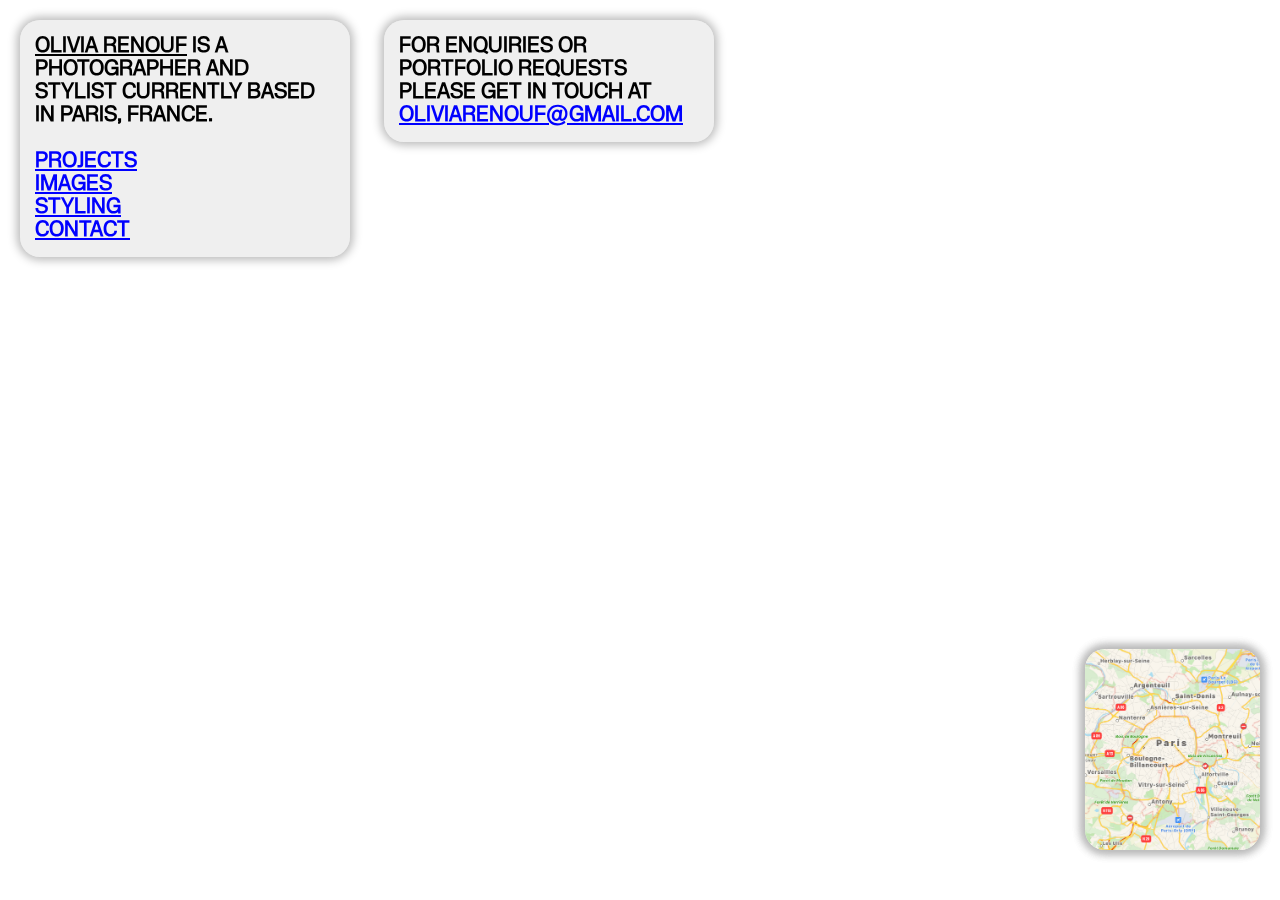
<file: contact/index.html>
<html>
  <head>
    <meta charset="ut-8">
    <meta http-equiv="Cache-Control" content="no-store">
    <meta http-equiv="X-UA-Compatible" content="IE=edge,chrome=1">
    <meta name="viewpoint" content="width=device-width.initial-scale=1.0">
    <meta name="description" content="Photographer and Costume Stylist, Based in Auckland, New Zealand">
    <meta name="keywords" content="Olivia Renouf, Costume Stylist, Photographer">
    <title>Olivia Renouf - Contact</title>
    <link rel="stylesheet" href="site.css">
    <link rel="shortcut icon" type="image/png" href="favicon.ico">
 </head>
    <body>
      <div class="or-map-container">
        <div class="or-map-image">
          <img class="or-map-image" src="../imagery/paris-location.png">
        </div>
      </div>
      <div class="or-page-content">
        <div class="or-page-content-inner">
          <div class="or-nav-container or-nav-container--top">
            <li><a class="or-home-link" href="../"><u>Olivia Renouf</u></a> is a photographer and stylist currently based in Paris, France.</li><br>
            <li><a class="or-link" href="../projects">Projects</a></li>
            <li><a class="or-link" href="../images">images</a></li>
            <li><a class="or-link" href="../styling">styling</a></li>
            <li><a class="or-link" href="../contact">contact</a></li>
          </div>
          <div class="or-nav-container or-nav-container--contact">
            <li>for enquiries or portfolio requests please get in touch at <a class="or-link" href="mailto:oliviarenouf@gmail.com?subject=Enquiry" target="_blank">oliviarenouf@gmail.com</a></li>
          </div>
          </div>
          <div class="or-header-container or-header-container--mobile">
            <div class="or-header-container-inner">
              <div class="or-header-item or-header-item--left">
                <li><a  href="../projects">projects</a></li>
                <li><a href="../contact"><u>contact</u></a></li>
              </div>
              <div class="or-header-item or-header-item--middle">
                <li class="or-center-align"><a href="../">back</a></li>
              </div>
              <div class="or-header-item or-header-item--right">
                <li class="or-right-align"><a href="../images">Images</a></li>
                <li class="or-right-align"><a href="../styling">Styling</a></li>
              </div>
            </div>
          </div>
          <div class="or-nav-container or-nav-container--contact or-nav-container--contact--mobile">
            <div class="or-nav-container--contact--mobile-inner">
              <li>for enquiries or portfolio requests please get in touch at <a class="or-link" href="mailto:oliviarenouf@gmail.com?subject=Enquiry" target="_blank">oliviarenouf@gmail.com</a></li>
            </div>
          </div>
        </div>
      </div>
    </div>
  </body>
</html>
</file>
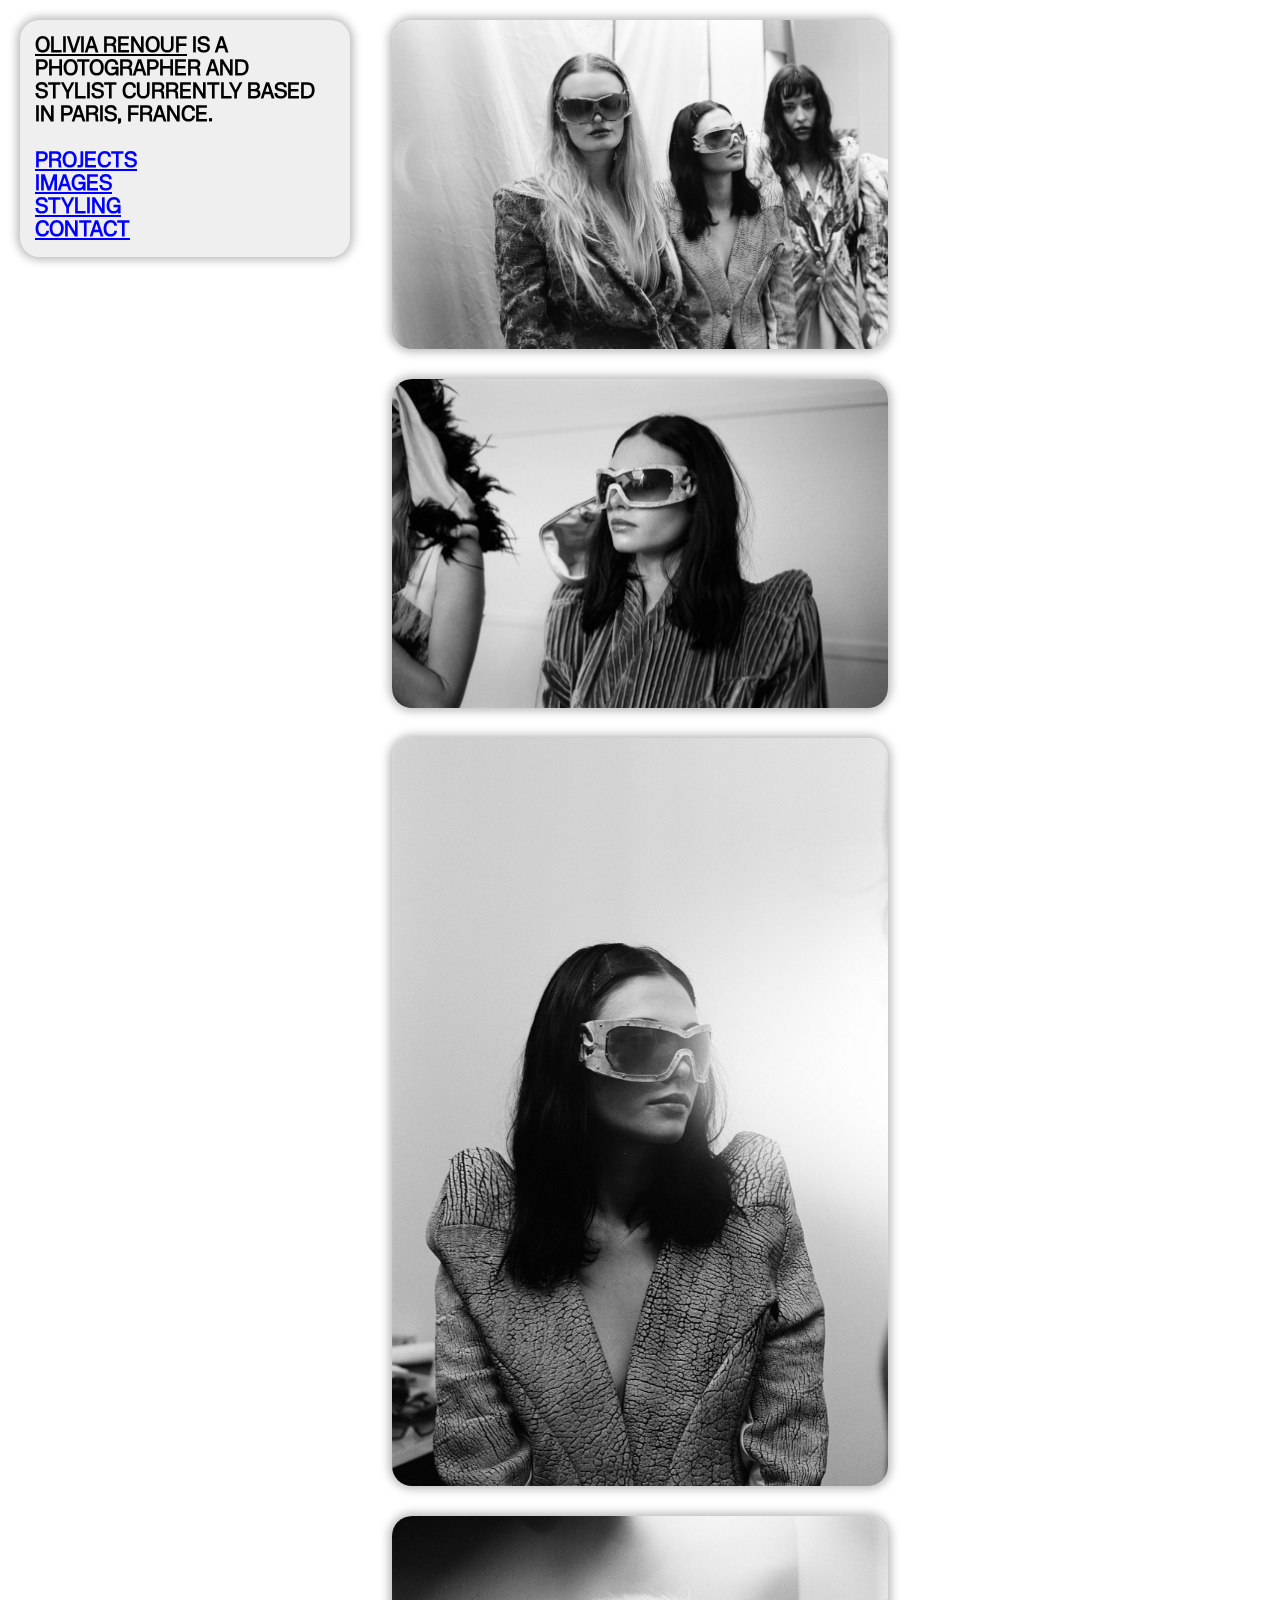
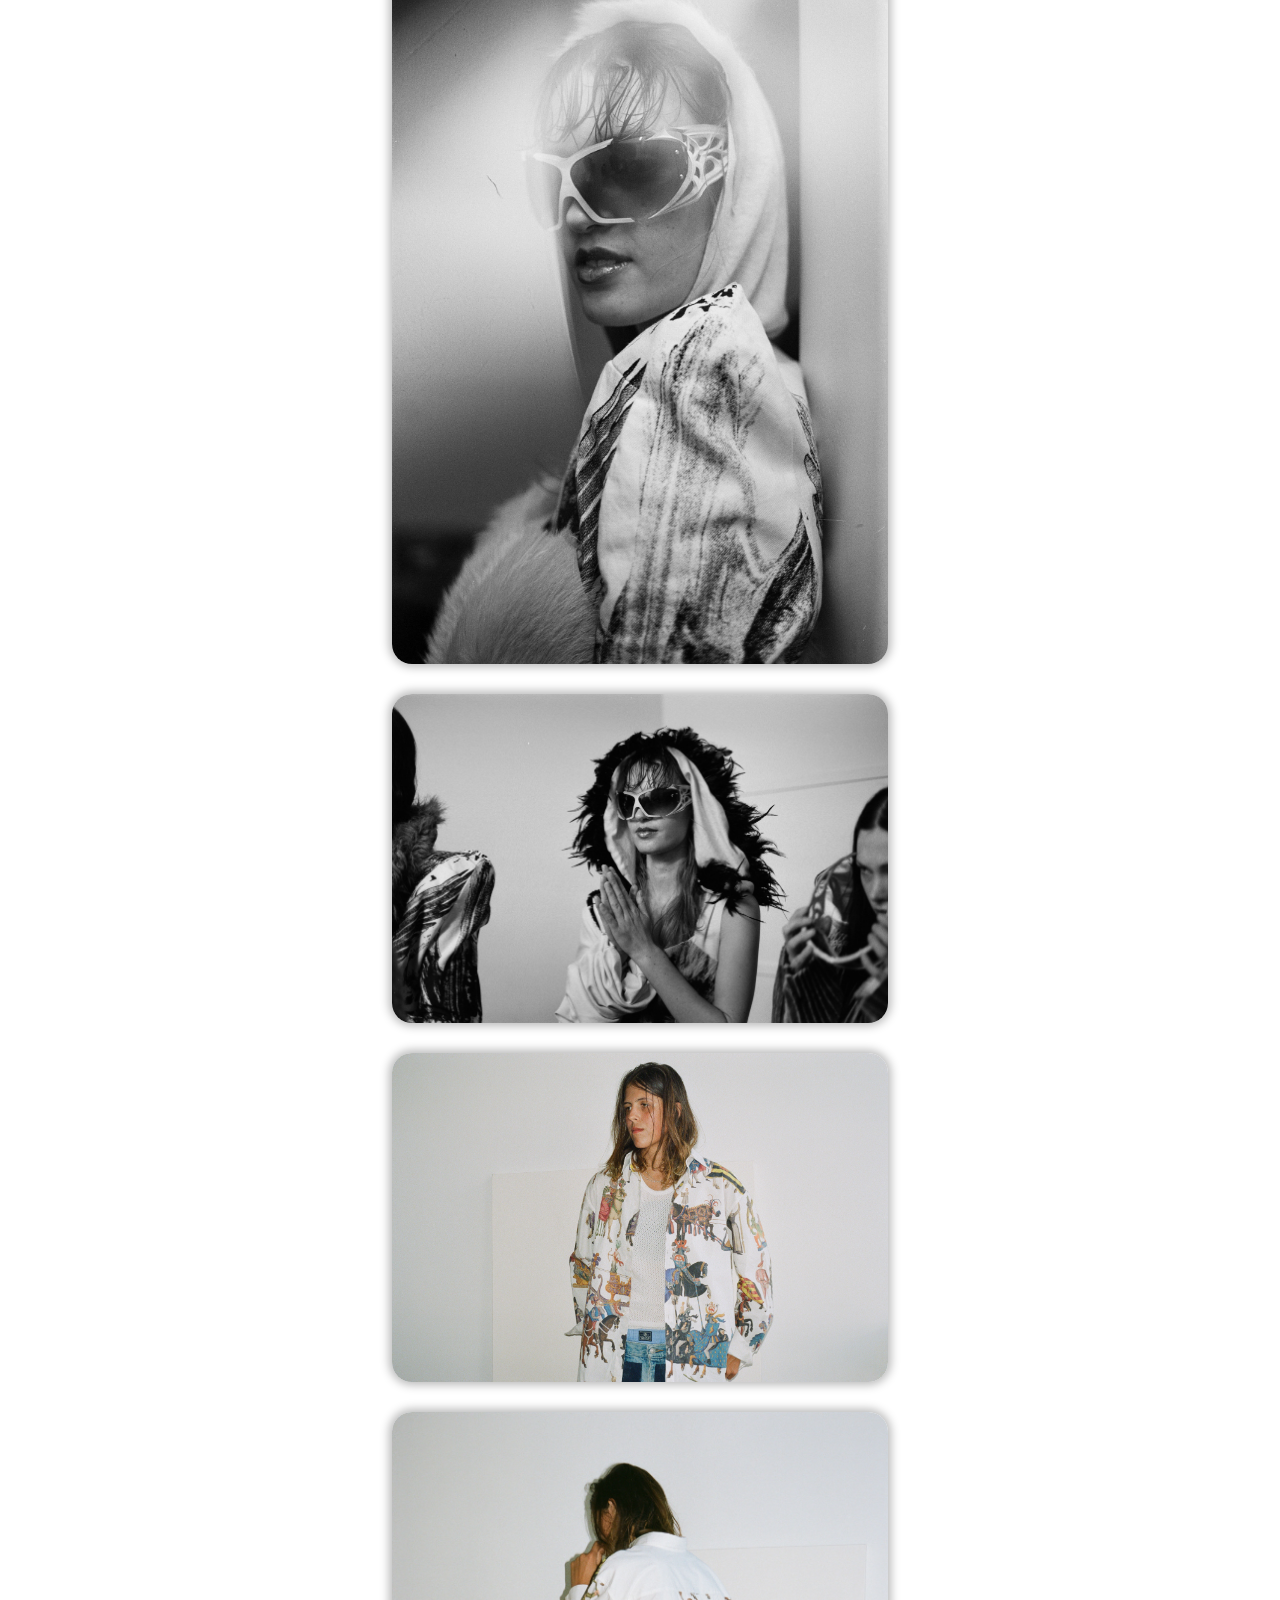
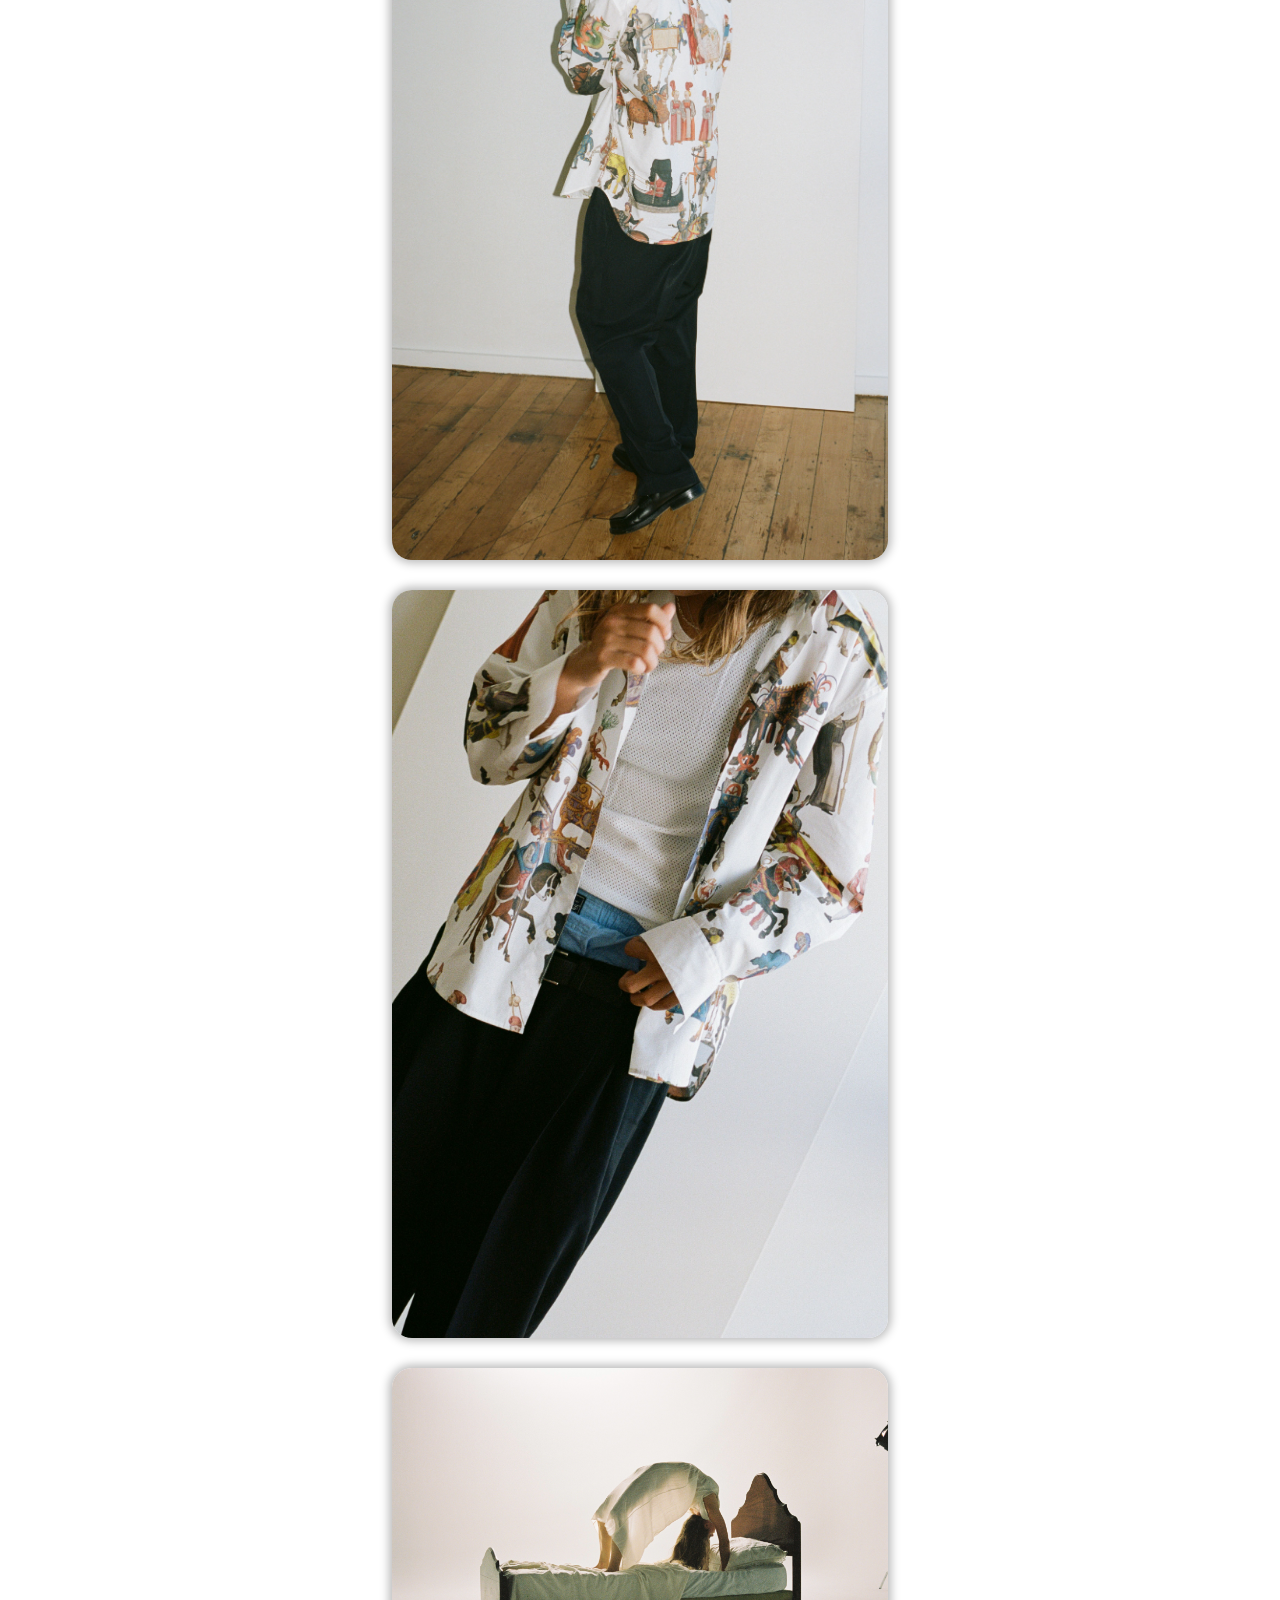
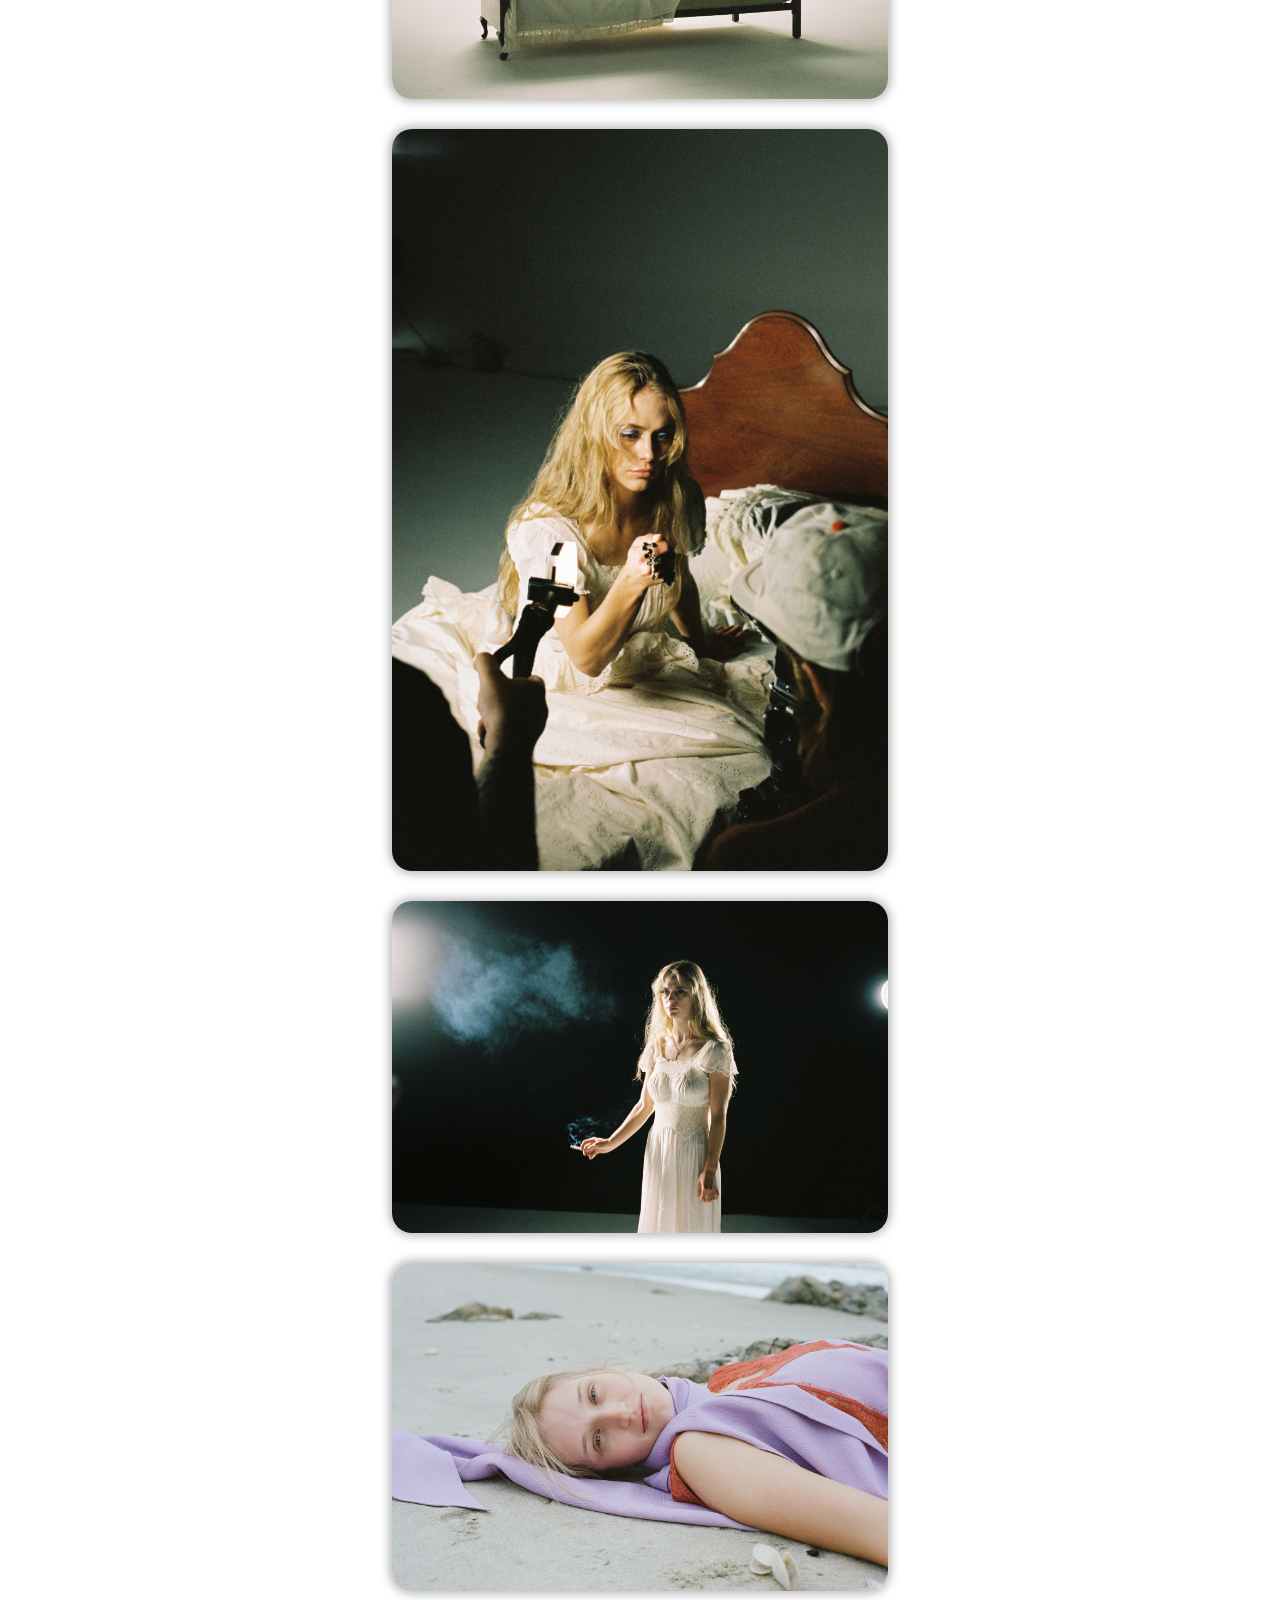
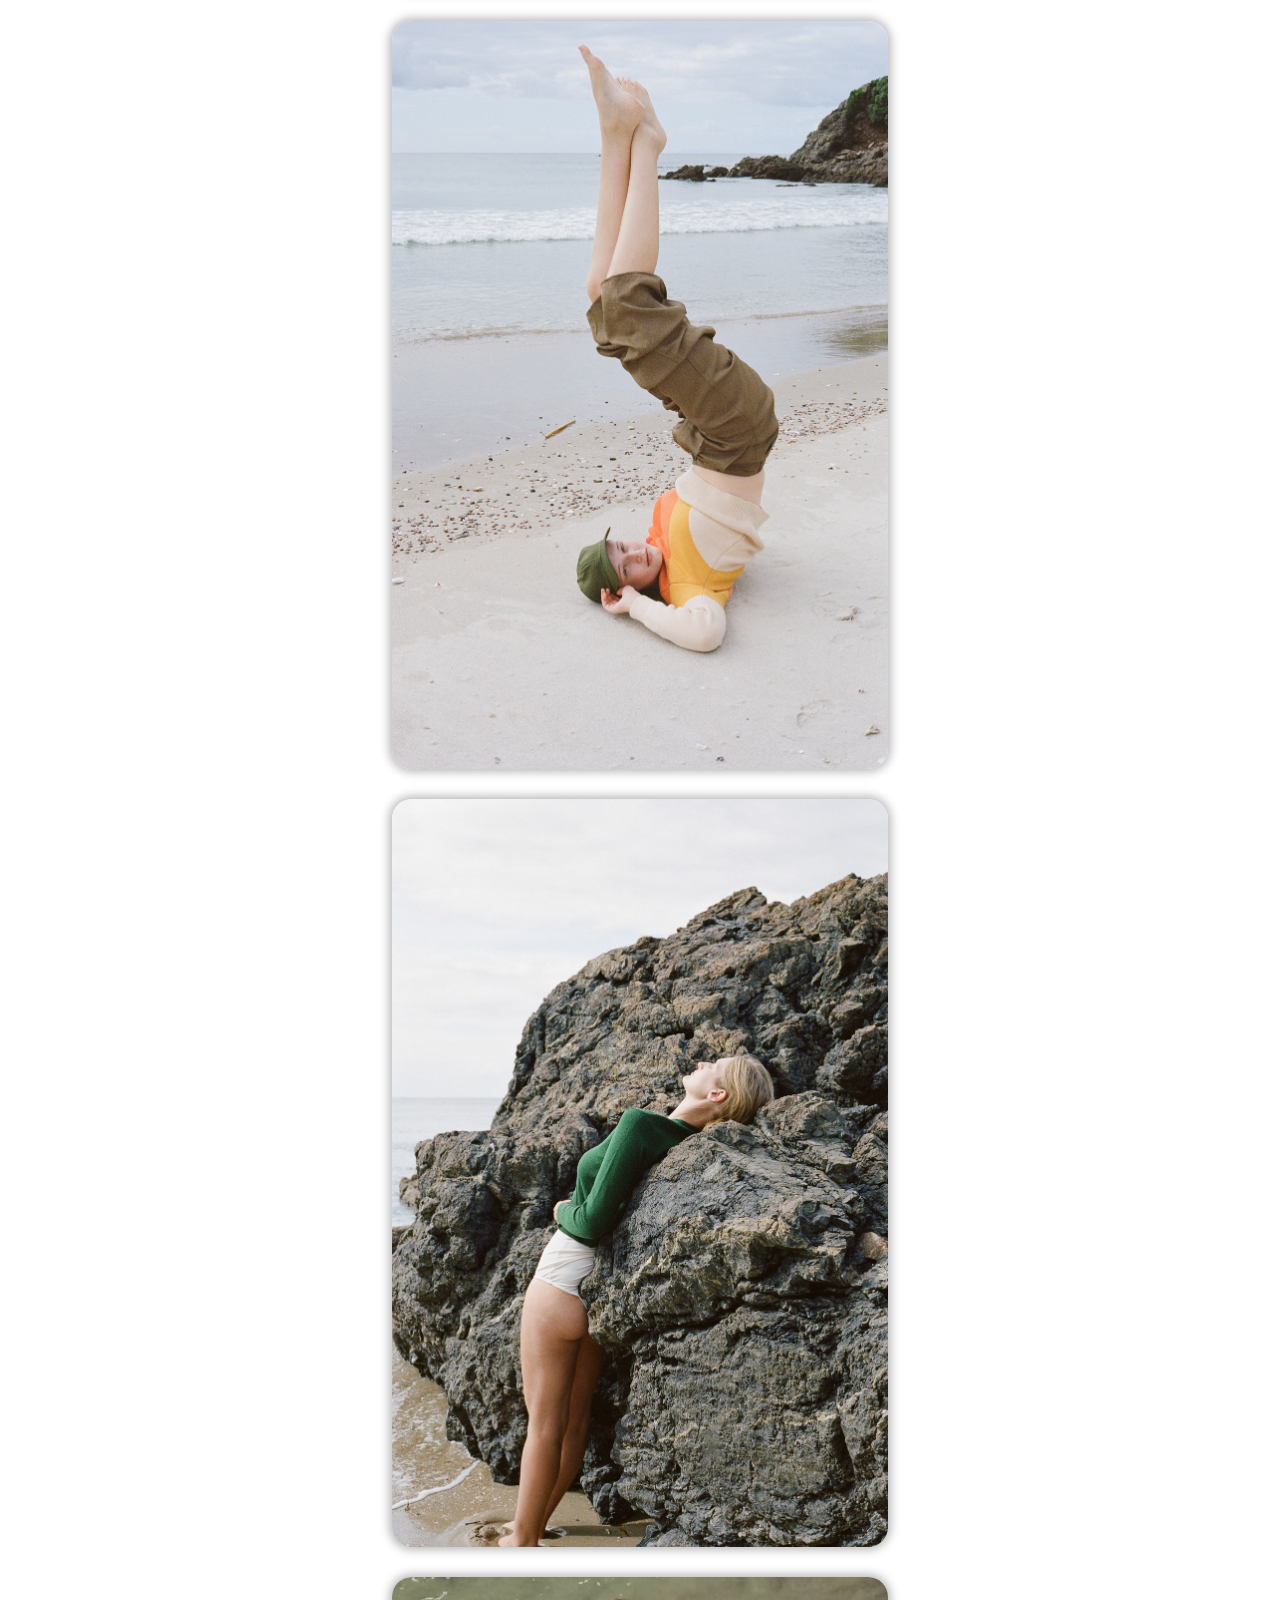
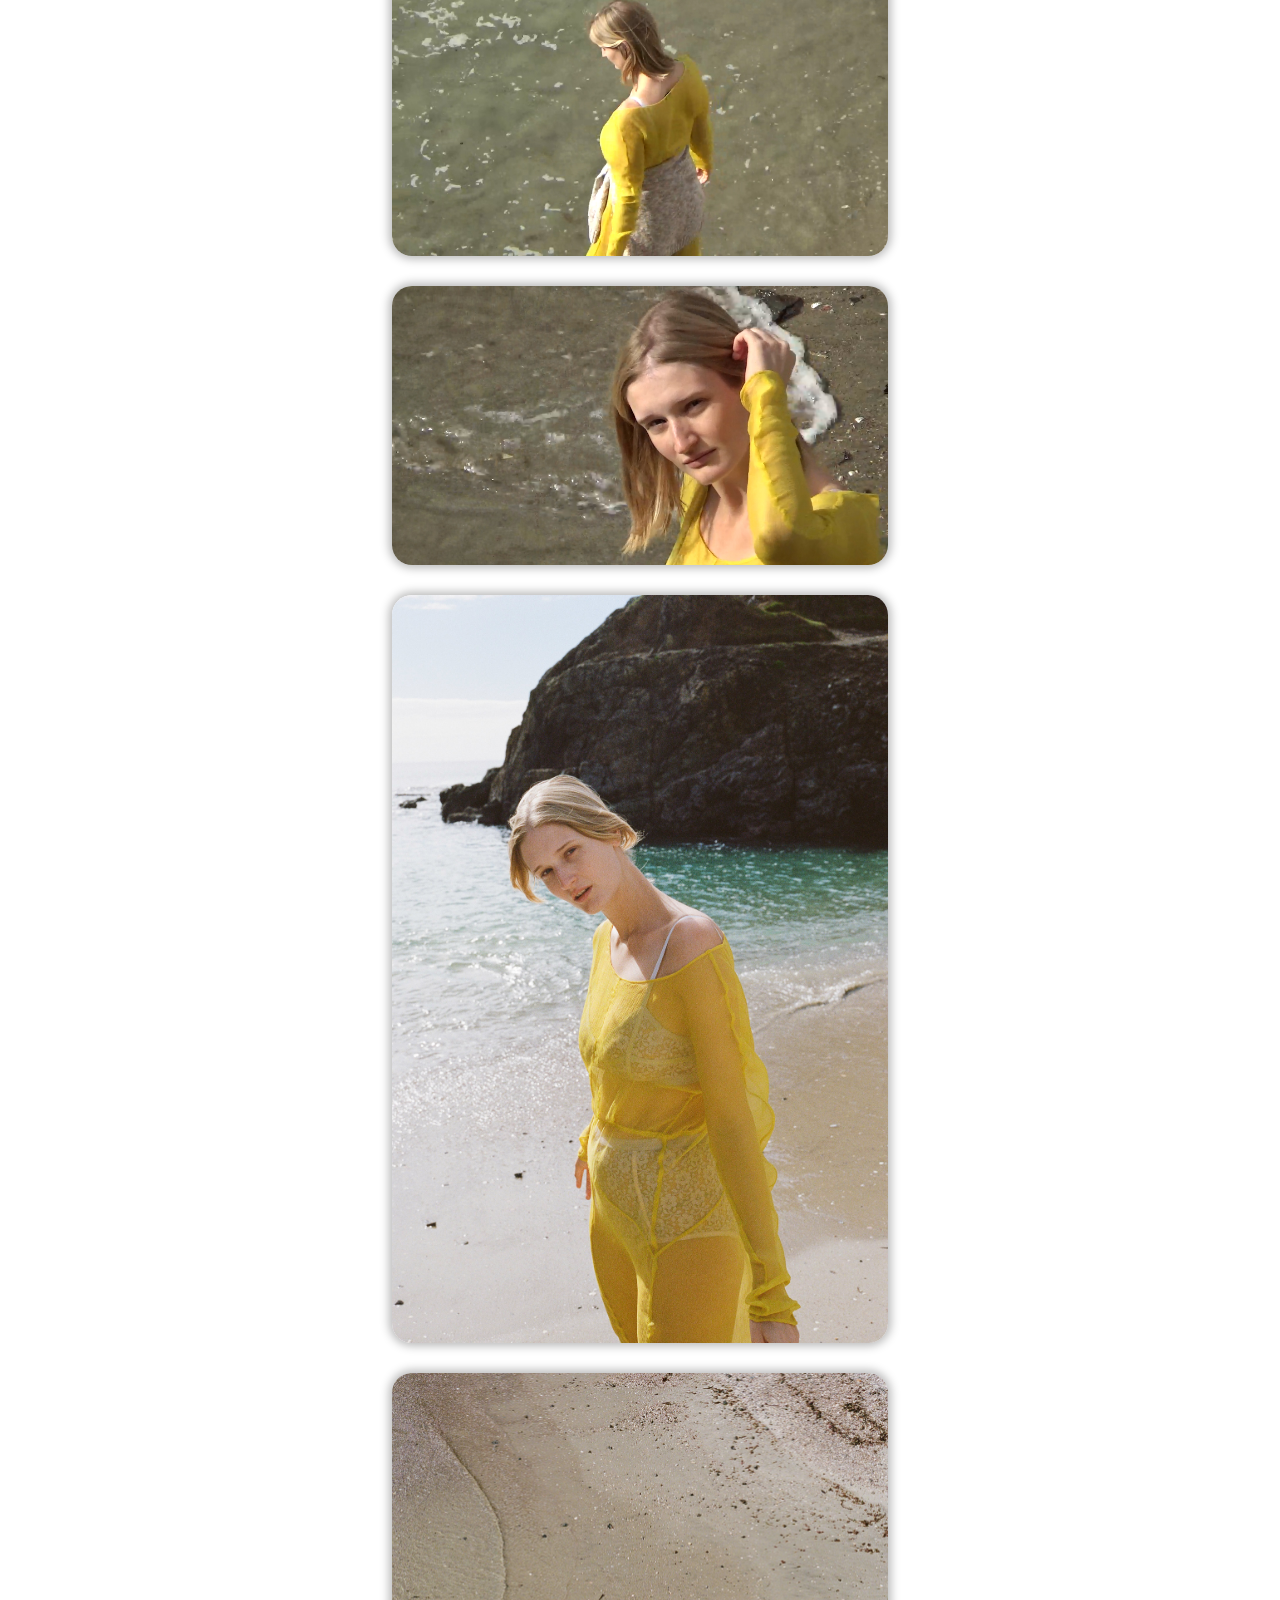
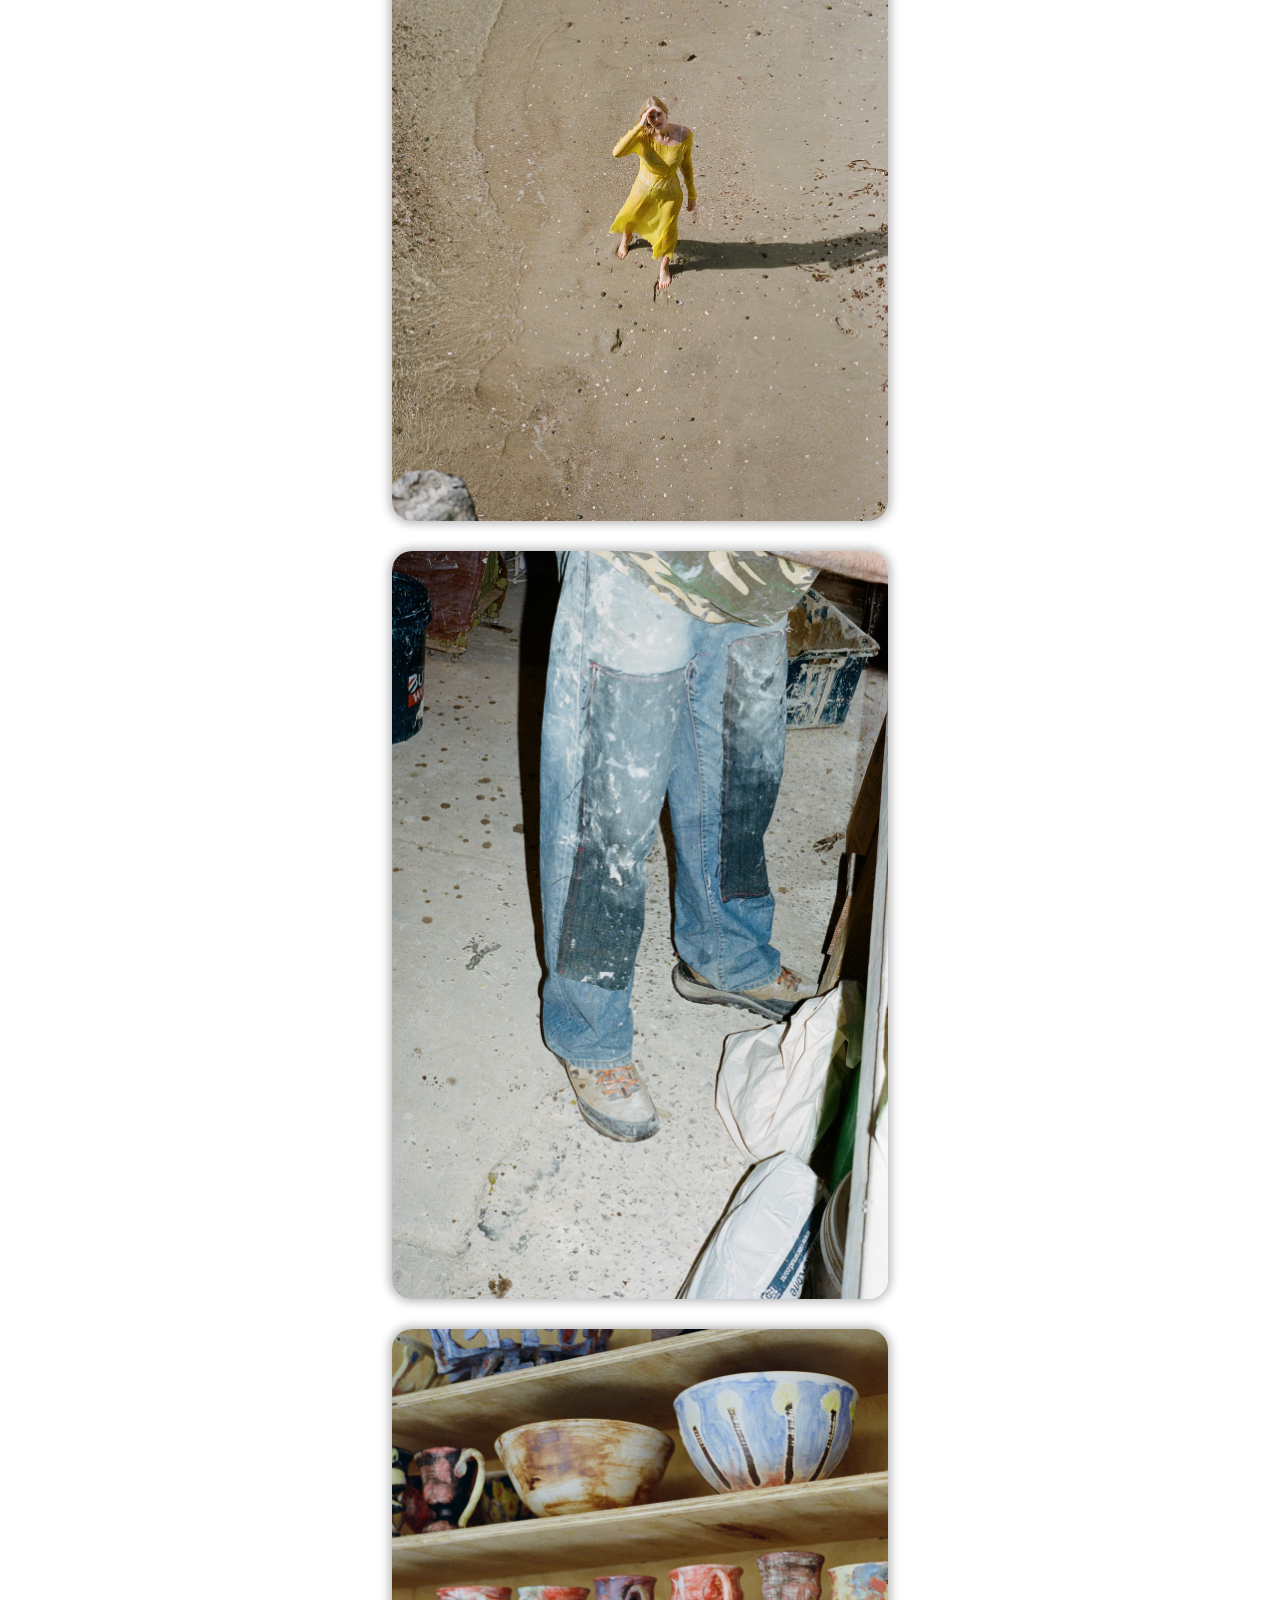
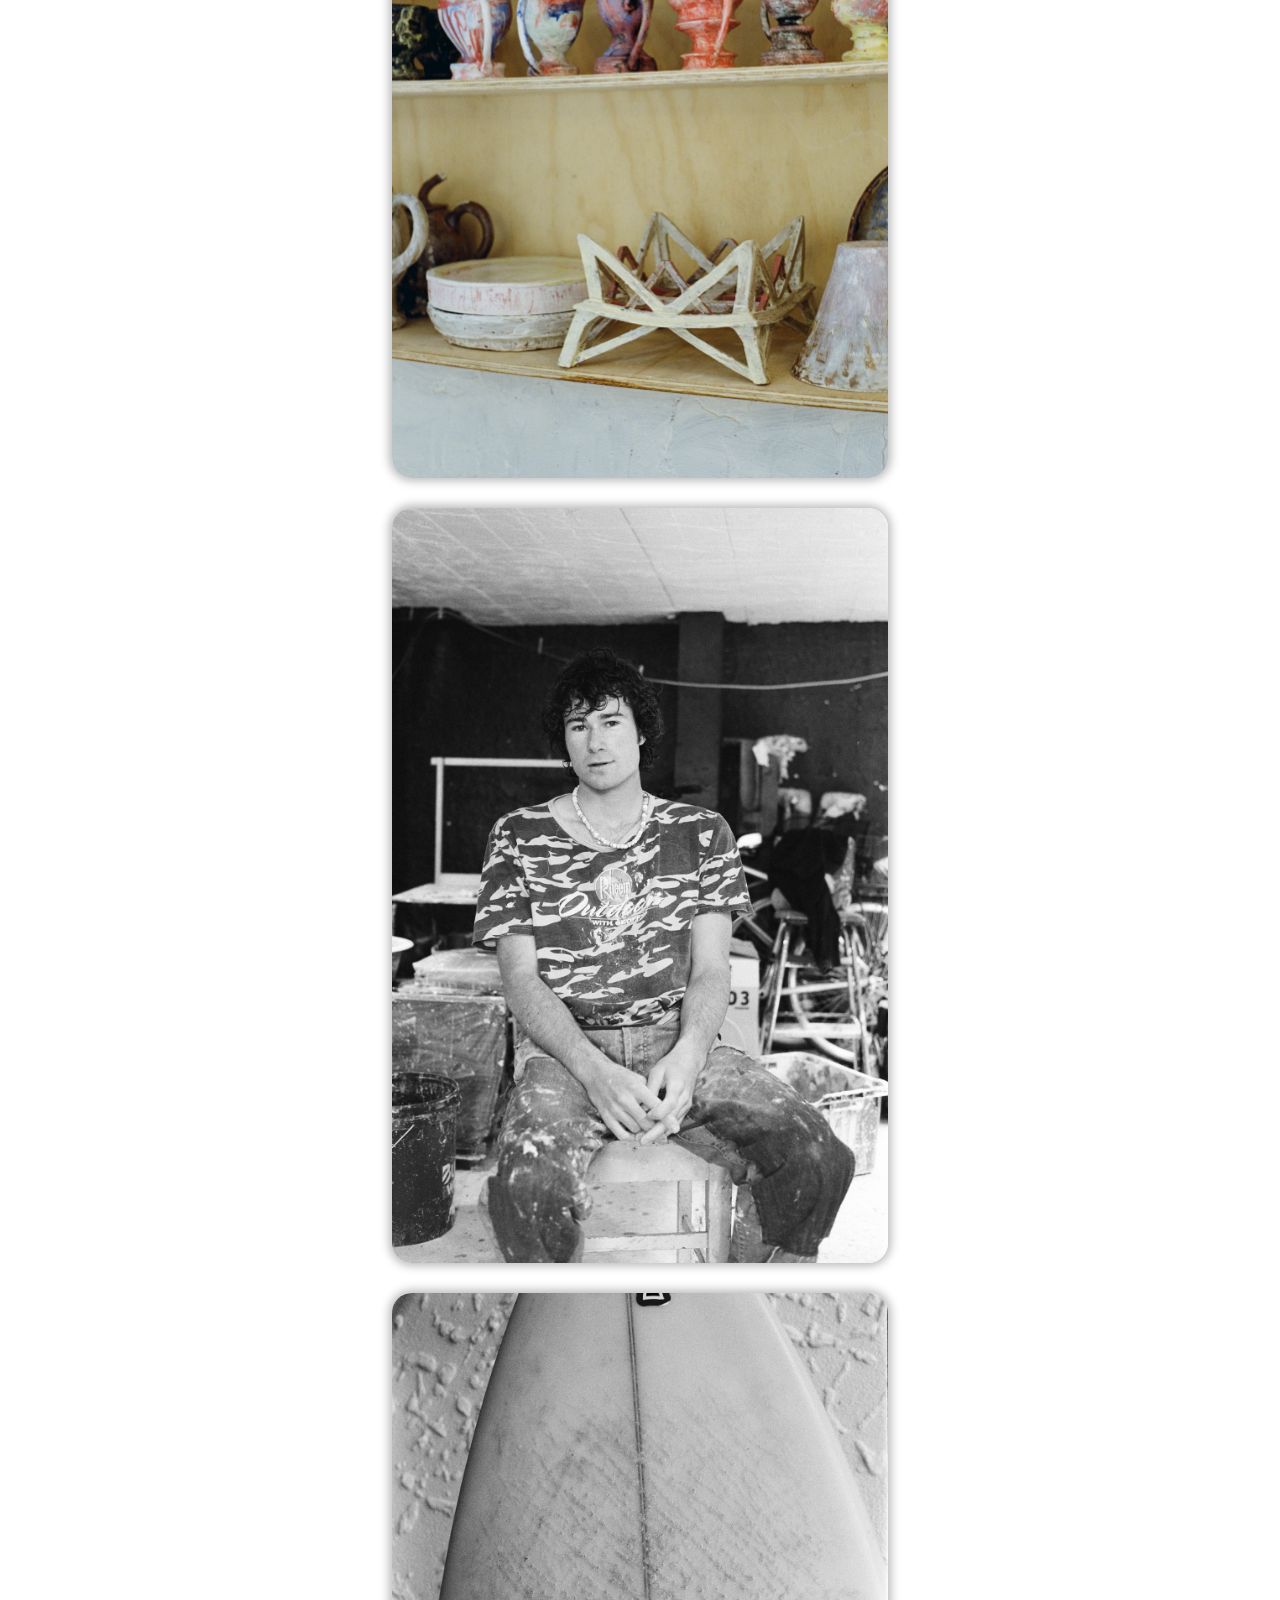
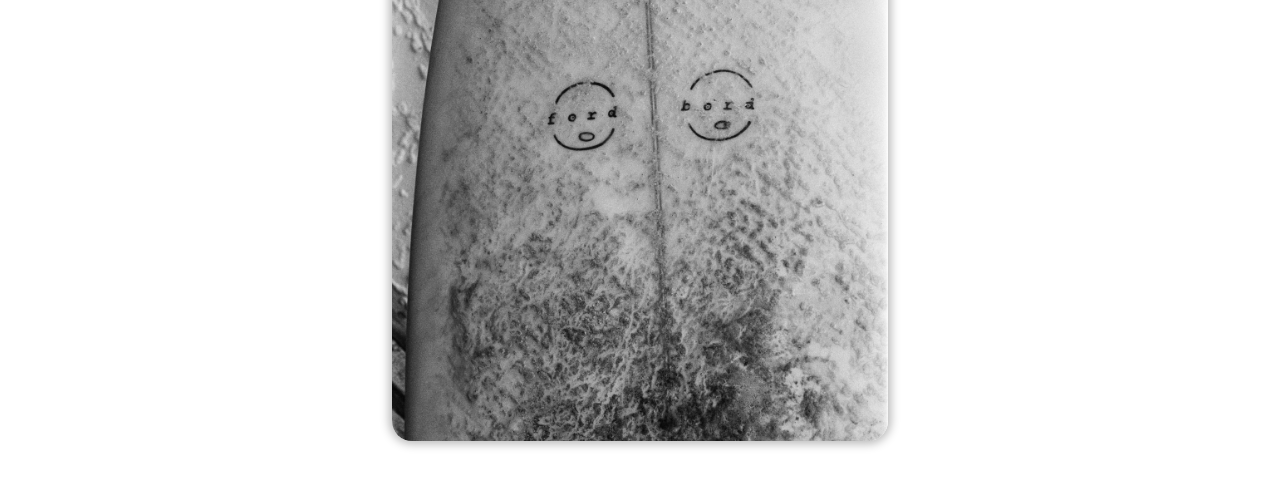
<file: images/index.html>
<html>
  <head>
    <meta charset="ut-8">
    <meta http-equiv="Cache-Control" content="no-store">
    <meta http-equiv="X-UA-Compatible" content="IE=edge,chrome=1">
    <meta name="viewpoint" content="width=device-width.initial-scale=1.0">
    <meta name="description" content="Photographer and Costume Stylist, Based in Auckland, New Zealand">
    <meta name="keywords" content="Olivia Renouf, Costume Stylist, Photographer">
    <title>Olivia Renouf - Images</title>
    <link rel="stylesheet" href="site.css">
    <link rel="shortcut icon" type="image/png" href="favicon.ico">
 </head>
    <body>
      <div class="or-page-content">
        <div class="or-page-content-inner">
          <div class="or-nav-container or-nav-container--top">
            <li><a class="or-home-link" href="../"><u>Olivia Renouf</u></a> is a photographer and stylist currently based in Paris, France.</li><br>
            <li><a class="or-link" href="../projects">Projects</a></li>
            <li><a class="or-link" href="../images">Images</a></li>
            <li><a class="or-link" href="../styling">styling</a></li>
            <li><a class="or-link" href="../contact">Contact</a></li>
          </div>
          <div class="or-image-container">
            <img class="or-image" src="../imagery/kettle-2.jpg" alt="olivia-renouf"></img>
            <img class="or-image" src="../imagery/kettle-1.jpg" alt="olivia-renouf"></img>
            <img class="or-image or-image--small" src="../imagery/kettle-4.jpg" alt="olivia-renouf"></img>
            <img class="or-image or-image--small" src="../imagery/kettle-5.jpg" alt="olivia-renouf"></img>
            <img class="or-image" src="../imagery/kettle-3.jpg" alt="olivia-renouf"></img>
            <img class="or-image" src="../imagery/glen-2.jpg" alt="olivia-renouf"></img>
            <img class="or-image or-image--small" src="../imagery/glen-3.jpg" alt="olivia-renouf"></img>
            <img class="or-image or-image--small" src="../imagery/glen-1.jpg" alt="olivia-renouf"></img>
            <img class="or-image" src="../imagery/datsuns-1.jpg" alt="olivia-renouf"></img>
            <img class="or-image or-image--small" src="../imagery/datsuns-2.jpg" alt="olivia-renouf"></img>
            <img class="or-image" src="../imagery/datsuns-4.jpg" alt="olivia-renouf"></img>
            <img class="or-image" src="../imagery/beach-6.jpg" alt="olivia-renouf"></img>
            <img class="or-image or-image--small" src="../imagery/beach-9.jpg" alt="olivia-renouf"></img>
            <img class="or-image or-image--small" src="../imagery/beach-8.jpg" alt="olivia-renouf"></img>
            <img class="or-image" src="../imagery/beach-2.jpg" alt="olivia-renouf"></img>
            <img class="or-image" src="../imagery/beach-1.jpg" alt="olivia-renouf"></img>
            <img class="or-image or-image--small" src="../imagery/beach-3.jpg" alt="olivia-renouf"></img>
            <img class="or-image or-image--small" src="../imagery/beach-7.jpg" alt="olivia-renouf"></img>
            <img class="or-image or-image--small" src="../imagery/fords-factory-3.jpg" alt="fords-factory"></img>
            <img class="or-image or-image--small" src="../imagery/fords-factory-4.jpg" alt="fords-factory"></img>
            <img class="or-image or-image--small" src="../imagery/fords-factory-2.jpg" alt="fords-factory"></img>
            <img class="or-image or-image--small or-image--bottom" src="../imagery/fords-factory-5.jpg" alt="fords-factory"></img>
            <!-- <img class="or-image" src="../imagery/jamie-2.jpg" alt="olivia-renouf"></img>
            <img class="or-image or-image--small" src="../imagery/jamie-1.jpg" alt="olivia-renouf"></img>
            <img class="or-image or-image" src="../imagery/couple-1.jpg" alt="olivia-renouf"></img>
            <img class="or-image" src="../imagery/meadow-3.jpg" alt="olivia-renouf"></img>
            <img class="or-image" src="../imagery/paris-3.jpg" alt="olivia-renouf"></img>
            <img class="or-image or-image--small" src="../imagery/paris-9.jpg" alt="olivia-renouf"></img>
            <img class="or-image" src="../imagery/paris-4.jpg" alt="olivia-renouf"></img>
            <img class="or-image" src="../imagery/paris-5.jpg" alt="olivia-renouf"></img>
            <img class="or-image" src="../imagery/paris-2.jpg" alt="olivia-renouf"></img>
            <img class="or-image" src="../imagery/emma-2.jpg" alt="olivia-renouf"></img>
            <img class="or-image" src="../imagery/emma-1.jpg" alt="olivia-renouf"></img>
            <img class="or-image" src="../imagery/farm-1.jpg" alt="olivia-renouf"></img>
            <img class="or-image" src="../imagery/farm-2.jpg" alt="olivia-renouf"></img>
            <img class="or-image or-image--small" src="../imagery/farm-5.jpg" alt="olivia-renouf"></img>
            <img class="or-image" src="../imagery/paris-8.jpg" alt="olivia-renouf"></img>
            <img class="or-image or-image--small" src="../imagery/paris-11.jpg" alt="olivia-renouf"></img>
            <img class="or-image" src="../imagery/paris-10.jpg" alt="olivia-renouf"></img>
            <img class="or-image" src="../imagery/lucca.jpg" alt="olivia-renouf"></img>
            <img class="or-image" src="../imagery/oscar-1.jpg" alt="olivia-renouf"></img>
            <img class="or-image or-image--small" src="../imagery/house-1.jpg" alt="olivia-renouf"></img>
            <img class="or-image" src="../imagery/ingrid-1.jpg" alt="olivia-renouf"></img>
            <img class="or-image" src="../imagery/rainer-4.jpg" alt="olivia-renouf"></img>
            <img class="or-image" src="../imagery/rainer-3.jpg" alt="olivia-renouf"></img>
            <img class="or-image or-image--small" src="../imagery/august-1.jpg" alt="olivia-renouf"></img>
            <img class="or-image or-image--small" src="../imagery/august-2.jpg" alt="olivia-renouf"></img>
            <img class="or-image" src="../imagery/august-4.jpg" alt="olivia-renouf"></img>
            <img class="or-image or-image--small" src="../imagery/august-3.jpg" alt="olivia-renouf"></img>
            <img class="or-image" src="../imagery/buddy-1.jpg" alt="olivia-renouf"></img>
            <img class="or-image or-image--small" src="../imagery/buddy-2.jpg" alt="olivia-renouf"></img>
            <img class="or-image" src="../imagery/becca-4.jpg" alt="olivia-renouf"></img>
            <img class="or-image or-image--small" src="../imagery/becca-1.jpg" alt="olivia-renouf"></img>
            <img class="or-image or-image--small" src="../imagery/becca-2.jpg" alt="olivia-renouf"></img>
            <img class="or-image" src="../imagery/becca-3.jpg" alt="olivia-renouf"></img>
            <img class="or-image" src="../imagery/pg-2.jpg" alt="olivia-renouf"></img>
            <img class="or-image or-image--small" src="../imagery/becca-5.jpg" alt="olivia-renouf"></img>
            <img class="or-image or-image--small" src="../imagery/pg-1.jpg" alt="olivia-renouf"></img>
            <img class="or-image or-image--small" src="../imagery/pilgrims-1.jpg" alt="olivia-renouf"></img>
            <img class="or-image" src="../imagery/pilgrims-2.jpg" alt="olivia-renouf"></img>
            <img class="or-image or-image--small" src="../imagery/pilgrims-3.jpg" alt="olivia-renouf"></img>
            <img class="or-image or-image--small" src="../imagery/pilgrims-4.jpg" alt="olivia-renouf"></img>
            <img class="or-image" src="../imagery/kate-7.jpg" alt="olivia-renouf"></img>
            <img class="or-image or-image--small" src="../imagery/kate-10.jpg" alt="olivia-renouf"></img>
            <img class="or-image or-image--small" src="../imagery/kate-8.jpg" alt="olivia-renouf"></img>
            <img class="or-image" src="../imagery/kate-9.jpg" alt="olivia-renouf"></img>
            <img class="or-image" src="../imagery/veronica-1.jpg" alt="olivia-renouf"></img>
            <img class="or-image" src="../imagery/veronica-4.jpg" alt="olivia-renouf"></img>
            <img class="or-image" src="../imagery/veronica-3.jpg" alt="olivia-renouf"></img>
            <img class="or-image" src="../imagery/farm-6.jpg" alt="olivia-renouf"></img>
            <img class="or-image or-image--small" src="../imagery/farm-7.jpg" alt="olivia-renouf"></img>
            <img class="or-image or-image--bottom" src="../imagery/farm-3.jpg" alt="olivia-renouf"></img> -->
          </div>

          <div class="or-header-container or-header-container--mobile">
            <div class="or-header-container-inner">
              <div class="or-header-item or-header-item--left">
                <li><a  href="../projects">projects</a></li>
                <li><a href="../contact">contact</a></li>
              </div>
              <div class="or-header-item or-header-item--middle">
                <li class="or-center-align"><a href="../">back</a></li>
              </div>
              <div class="or-header-item or-header-item--right">
                <li class="or-right-align"><a href="../images"><u>Images</u></a></li>
                <li class="or-right-align"><a href="../styling">Styling</a></li>
              </div>
            </div>
          </div>
        </div>
      </div>
    </div>
  </body>
</html>
</file>
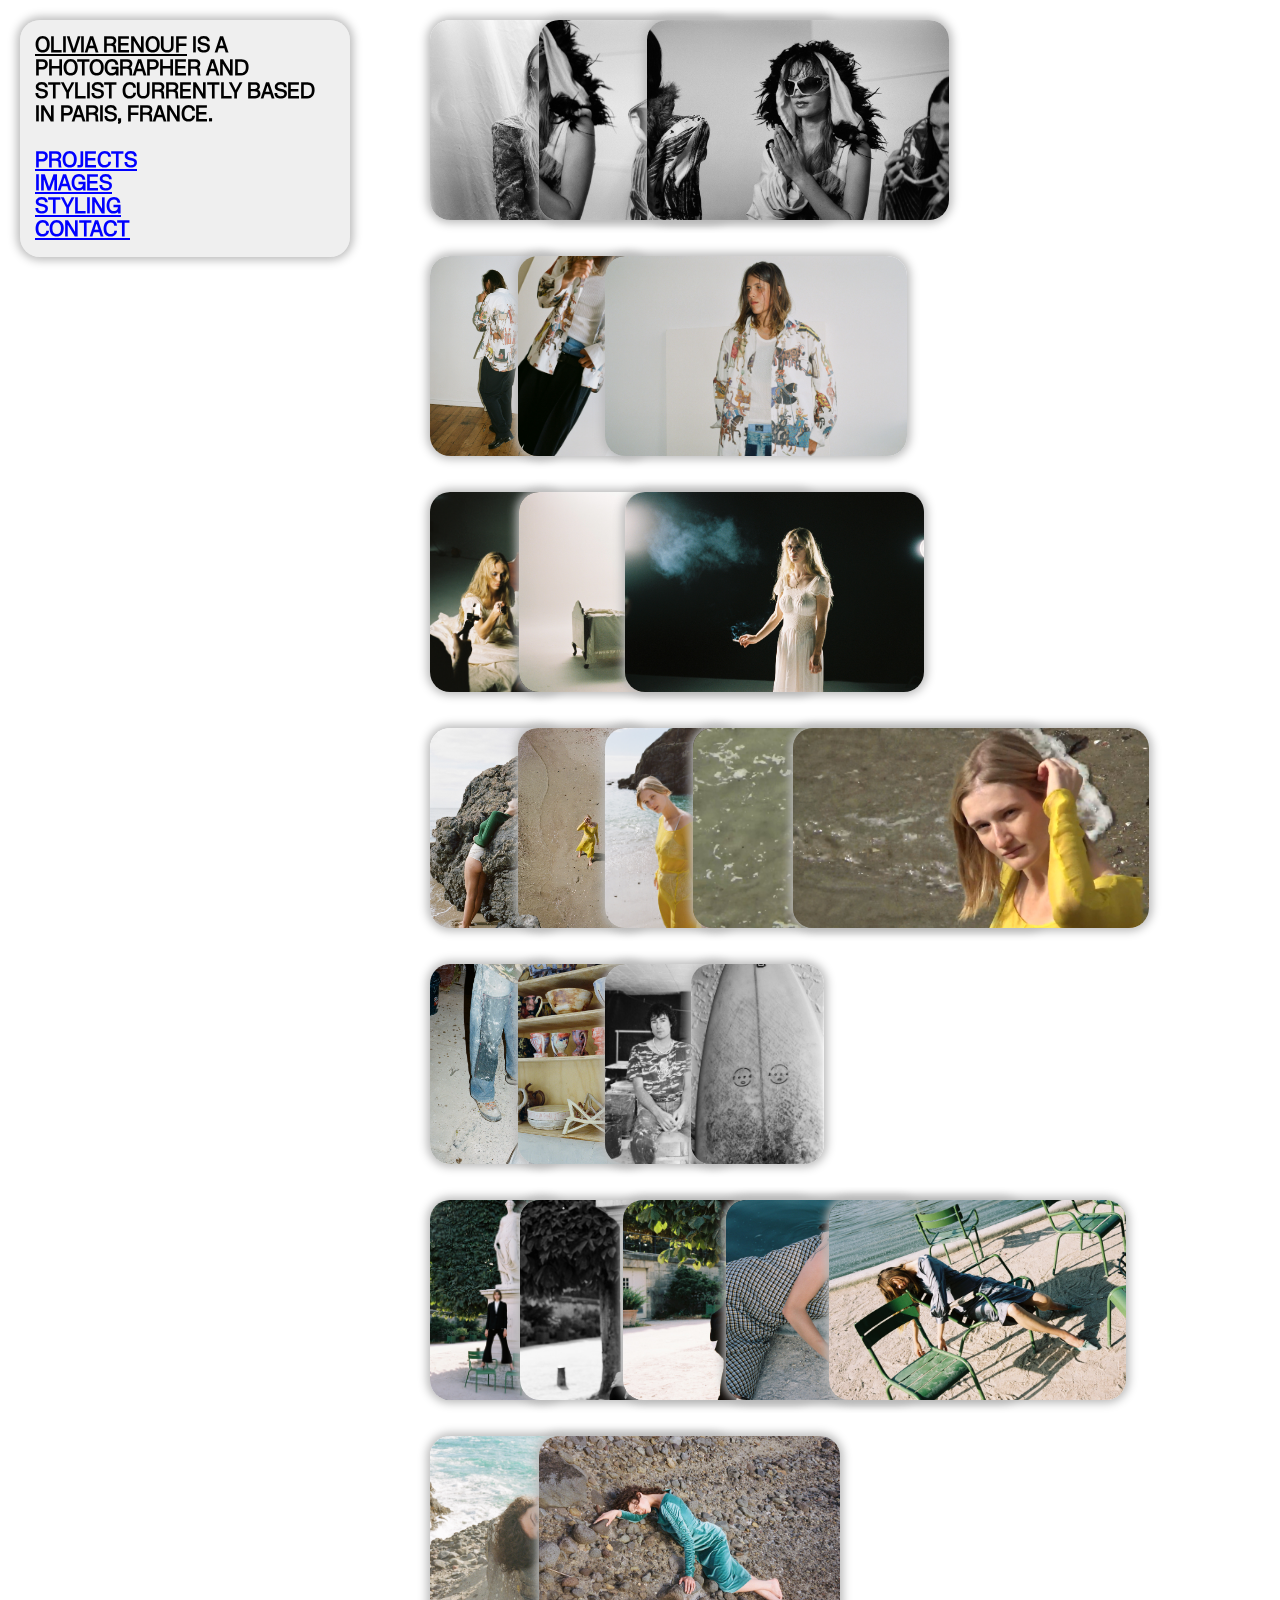
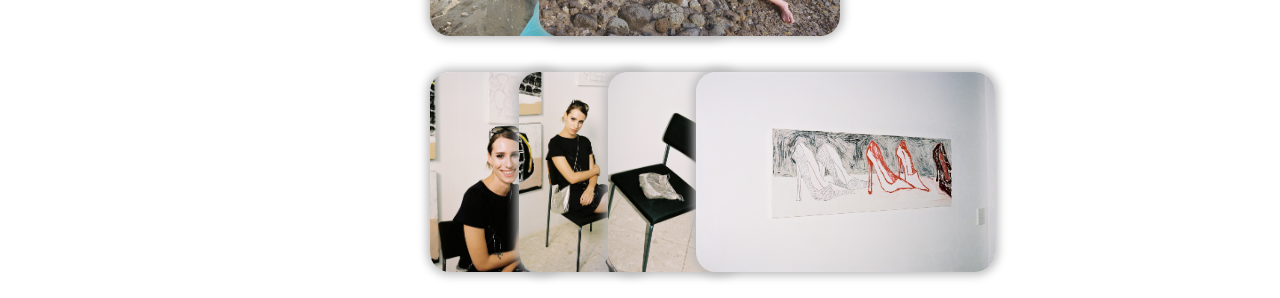
<file: projects/index.html>
<html>
  <head>
    <meta charset="ut-8">
    <meta http-equiv="Cache-Control" content="no-store">
    <meta http-equiv="X-UA-Compatible" content="IE=edge,chrome=1">
    <meta name="viewpoint" content="width=device-width.initial-scale=1.0">
    <meta name="description" content="Photographer and Costume Stylist, Based in Auckland, New Zealand">
    <meta name="keywords" content="Olivia Renouf, Costume Stylist, Photographer">
    <title>Olivia Renouf - Gallery</title>
    <link rel="stylesheet" href="site.css">
    <link rel="shortcut icon" type="image/png" href="favicon.ico">
    <script src="../custom.js" defer="defer"></script>
 </head>
    <body>
      <div class="or-page-content">
        <div class="or-page-content-inner">
          <div class="or-nav-container or-nav-container--top">
            <li><a class="or-home-link" href="../"><u>Olivia Renouf</u></a> is a photographer and stylist currently based in Paris, France.</li><br>
            <li><a class="or-link" href="../projects">Projects</a></li>
            <li><a class="or-link" href="../images">Images</a></li>
            <li><a class="or-link" href="../styling">styling</a></li>
            <li><a class="or-link" href="../contact">Contact</a></li>
          </div>

          <div class="or-image-container">
            <div class="or-image-row or-image-row--landscape">
              <div class="or-image-row-inner">
                <img class="or-image or-image--landscape myImage" id="image-cursor" src="../imagery/kettle-2.jpg" alt="olivia-renouf"></img>
                <img class="or-image or-image--landscape myImage" id="image-cursor" src="../imagery/kettle-1.jpg" alt="olivia-renouf"></img>
                <img class="or-image or-image--landscape myImage" id="image-cursor" src="../imagery/kettle-3.jpg" alt="olivia-renouf"></img>
              </div>
            </div>

            <div class="or-image-row">
              <div class="or-image-row-inner">
                <img class="or-image myImage" id="image-cursor" src="../imagery/glen-3.jpg" alt="olivia-renouf"></img>
                <img class="or-image myImage" id="image-cursor" src="../imagery/glen-1.jpg" alt="olivia-renouf"></img>
                <img class="or-image myImage" id="image-cursor" src="../imagery/glen-2.jpg" alt="olivia-renouf"></img>
              </div>
            </div>

            <div class="or-image-row">
              <div class="or-image-row-inner">
                <img class="or-image myImage" id="image-cursor" src="../imagery/datsuns-2.jpg" alt="olivia-renouf"></img>
                <img class="or-image myImage" id="image-cursor" src="../imagery/datsuns-1.jpg" alt="olivia-renouf"></img>
                <img class="or-image or-image--landscape myImage" id="image-cursor" src="../imagery/datsuns-4.jpg" alt="olivia-renouf"></img>
              </div>
            </div>

            <div class="or-image-row">
              <div class="or-image-row-inner">
                <img class="or-image myImage" id="image-cursor" src="../imagery/beach-8.jpg" alt="olivia-renouf"></img>
                <img class="or-image myImage" id="image-cursor" src="../imagery/beach-7.jpg" alt="olivia-renouf"></img>
                <img class="or-image myImage" id="image-cursor" src="../imagery/beach-3.jpg" alt="olivia-renouf"></img>
                <img class="or-image myImage" id="image-cursor" src="../imagery/beach-2.jpg" alt="olivia-renouf"></img>
                <img class="or-image or-image--landscape or-image--landscape--extra myImage" id="image-cursor" src="../imagery/beach-1.jpg" alt="olivia-renouf"></img>
              </div>
            </div>

            <div class="or-image-row">
              <div class="or-image-row-inner">
                <img class="or-image myImage" id="image-cursor" src="../imagery/fords-factory-3.jpg" alt="fords-factory"></img>
                <img class="or-image myImage" id="image-cursor" src="../imagery/fords-factory-4.jpg" alt="fords-factory"></img>
                <img class="or-image myImage" id="image-cursor" src="../imagery/fords-factory-2.jpg" alt="fords-factory"></img>
                <img class="or-image myImage" id="image-cursor" src="../imagery/fords-factory-5.jpg" alt="fords-factory"></img>
              </div>
            </div>

            <div class="or-image-row">
              <div class="or-image-row-inner">
                <img class="or-image myImage" id="image-cursor" src="../imagery/paris-9.jpg" alt="olivia-renouf"></img>
                <img class="or-image myImage" id="image-cursor" src="../imagery/paris-3.jpg" alt="olivia-renouf"></img>
                <img class="or-image or-image--landscape myImage" id="image-cursor" src="../imagery/paris-4.jpg" alt="olivia-renouf"></img>
                <img class="or-image or-image--landscape myImage" id="image-cursor" src="../imagery/paris-2.jpg" alt="olivia-renouf"></img>
                <img class="or-image or-image--landscape myImage" id="image-cursor" src="../imagery/paris-5.jpg" alt="olivia-renouf"></img>
              </div>
            </div>

            <div class="or-image-row or-image-row--landscape">
              <div class="or-image-row-inner">
                <img class="or-image or-image--landscape myImage" id="image-cursor" src="../imagery/rainer-3.jpg" alt="olivia-renouf"></img>
                <img class="or-image or-image--landscape myImage" id="image-cursor" src="../imagery/rainer-4.jpg" alt="olivia-renouf"></img>
              </div>
            </div>

            <div class="or-image-row or-image-row--bottom">
              <div class="or-image-row-inner">
                <img class="or-image or-image--1 myImage" id="image-cursor" src="../imagery/august-1.jpg" alt="olivia-renouf"></img>
                <img class="or-image or-image--2 myImage" id="image-cursor" src="../imagery/august-2.jpg" alt="olivia-renouf"></img>
                <img class="or-image or-image--3 myImage" id="image-cursor" src="../imagery/august-3.jpg" alt="olivia-renouf"></img>
                <img class="or-image or-image--4 myImage" id="image-cursor" src="../imagery/august-4.jpg" alt="olivia-renouf"></img>
              </div>
            </div>
          </div>

          <div class="or-header-container or-header-container--mobile">
            <div class="or-header-container-inner">
              <div class="or-header-item or-header-item--left">
                <li><a  href="../projects"><u>projects</u></a></li>
                <li><a href="../contact">contact</a></li>
              </div>
              <div class="or-header-item or-header-item--middle">
                <li class="or-center-align"><a href="../">back</a></li>
              </div>
              <div class="or-header-item or-header-item--right">
                <li class="or-right-align"><a href="../images">Images</a></li>
                <li class="or-right-align"><a href="../styling">Styling</a></li>
              </div>
            </div>
          </div>
        </div>
        <div id="myPopUp" class="modal">
          <span class="close"><u>Close</u></span>
          <img class="modal-content" id="image-pop-up">
        </div>
      </div>
    </div>
  </body>
</html>
</file>
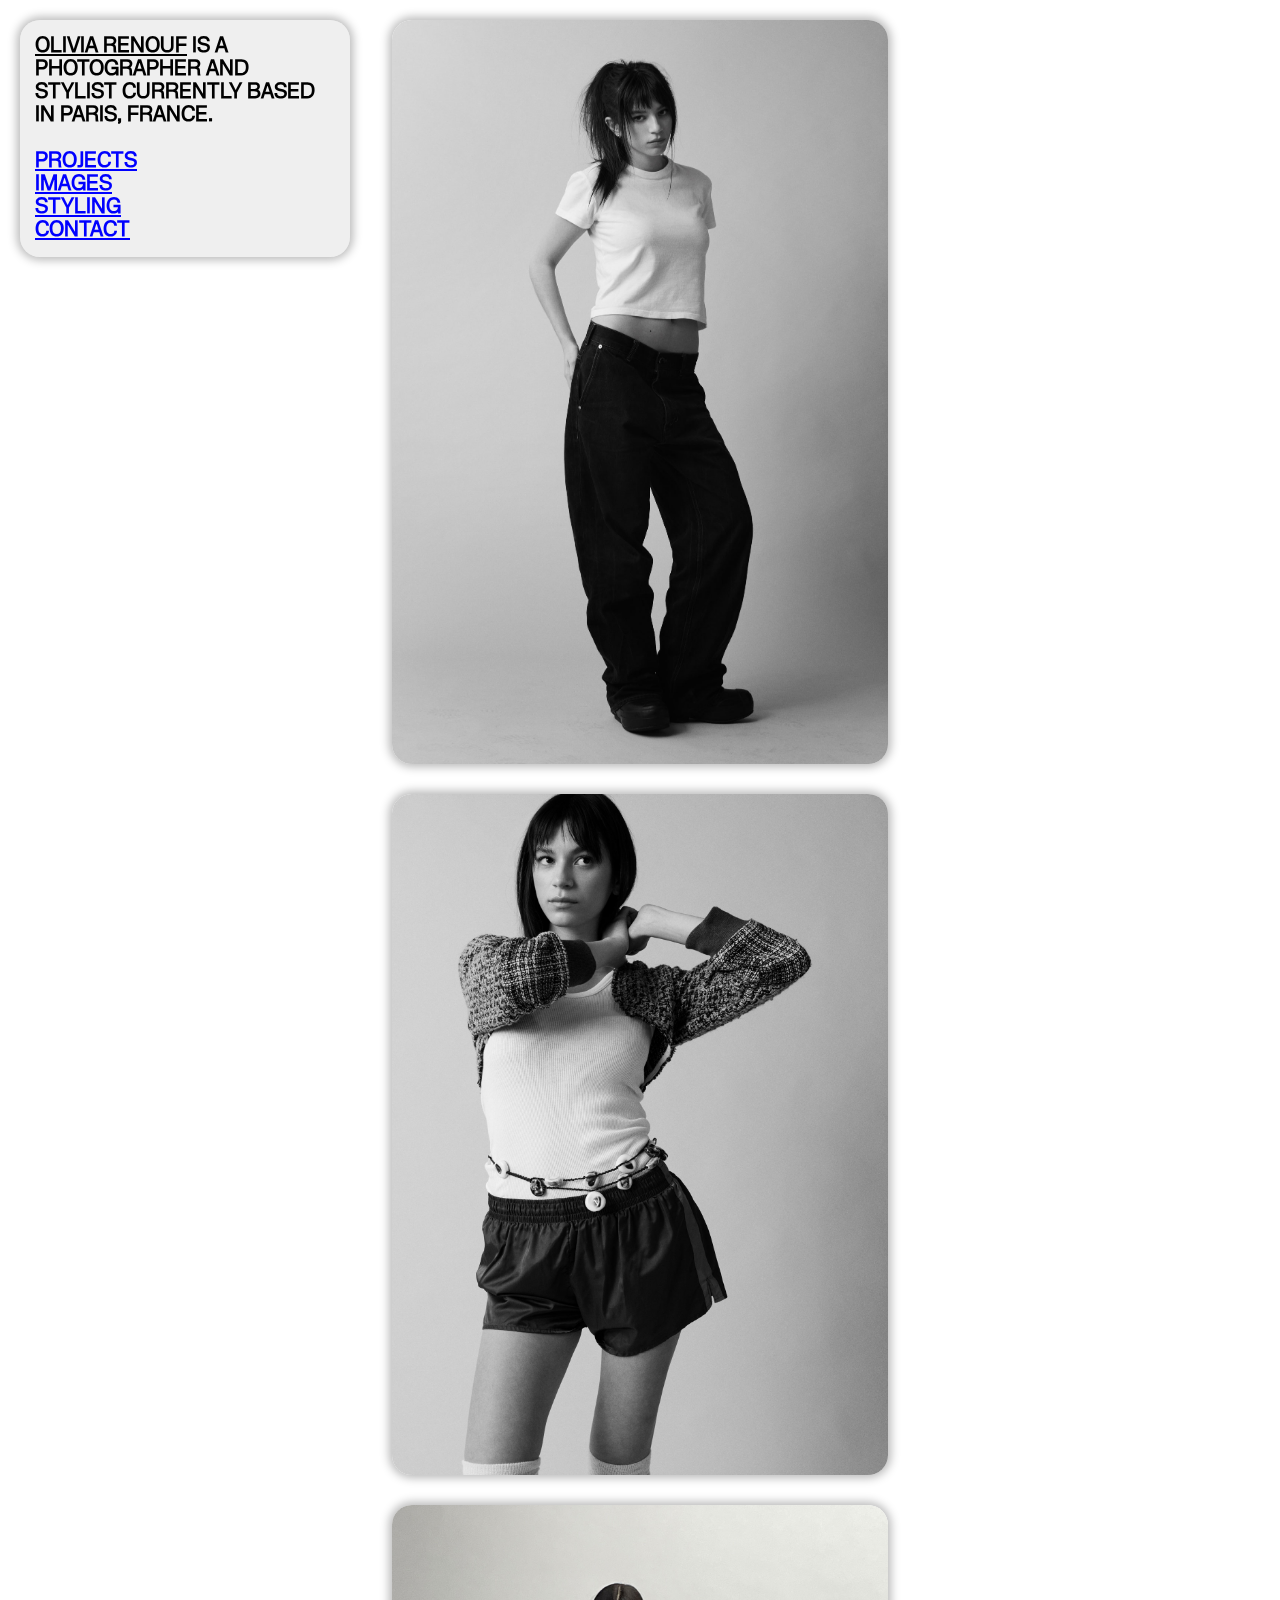
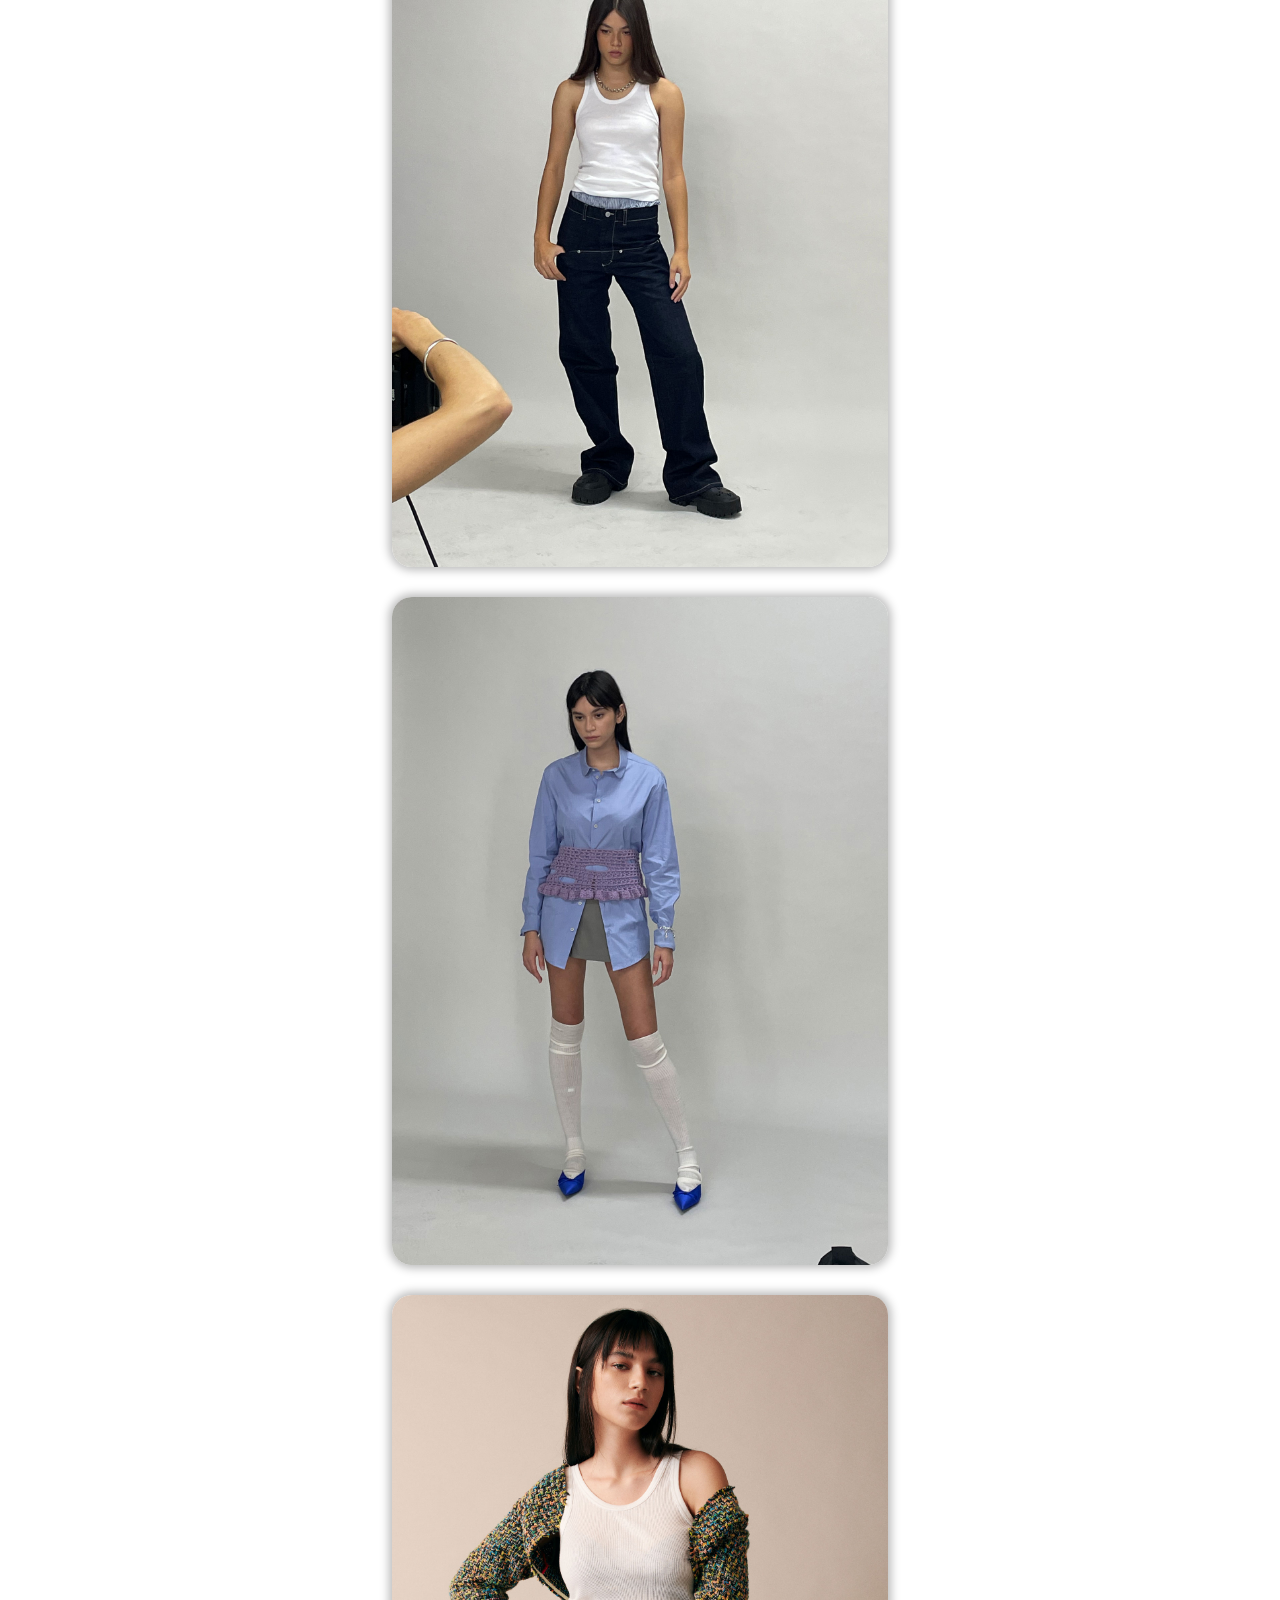
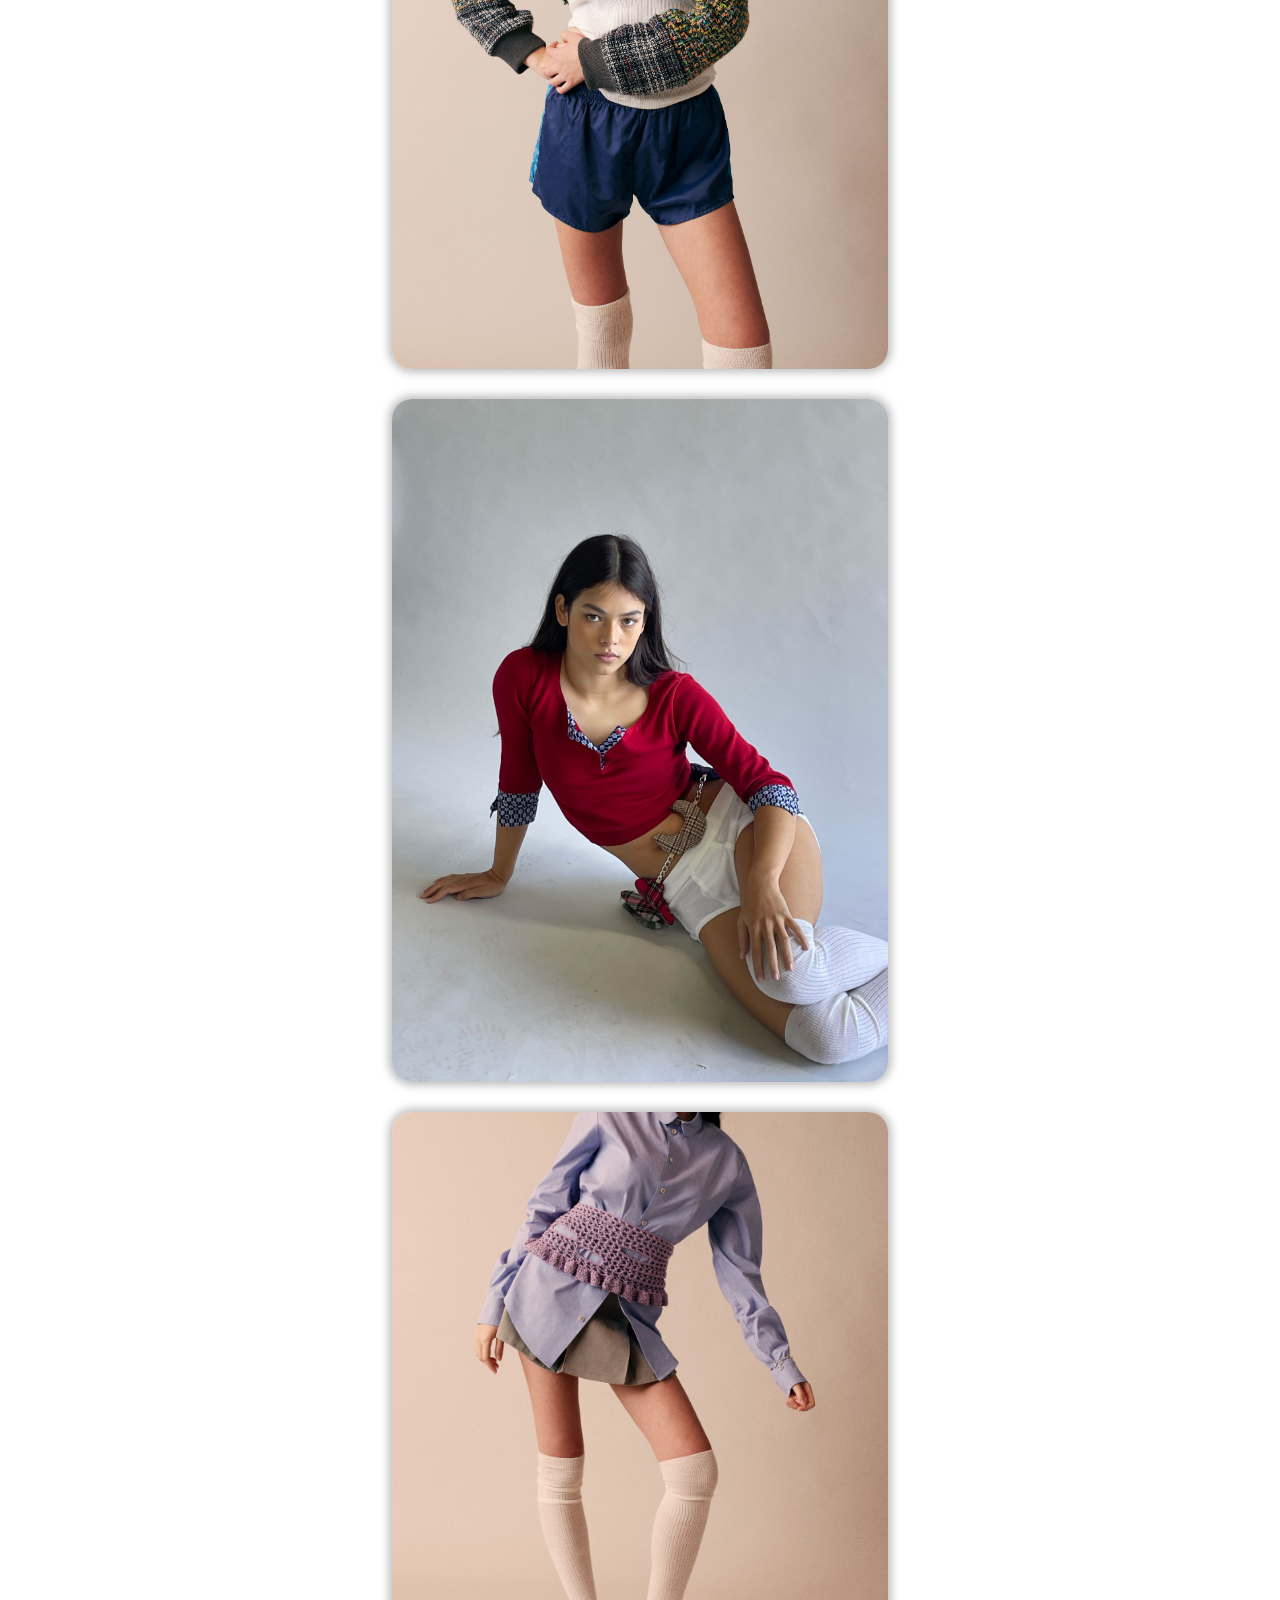
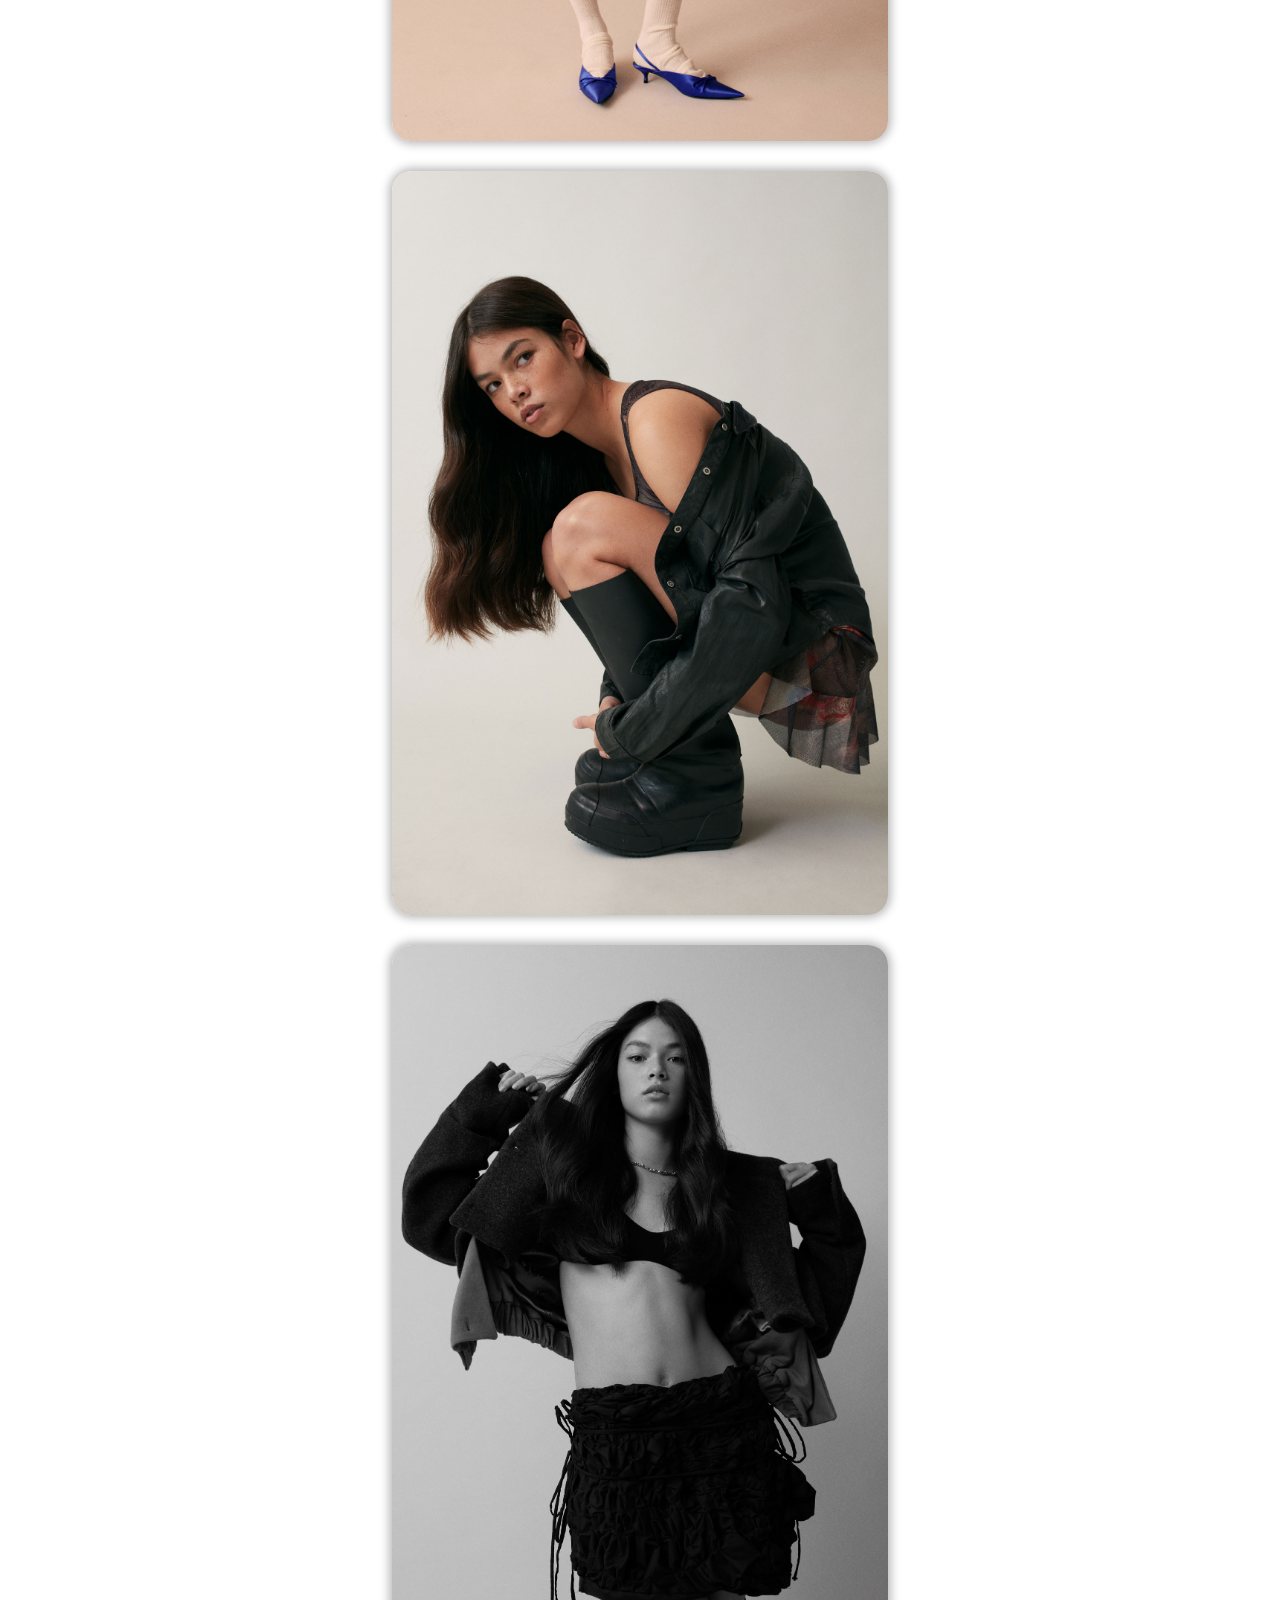
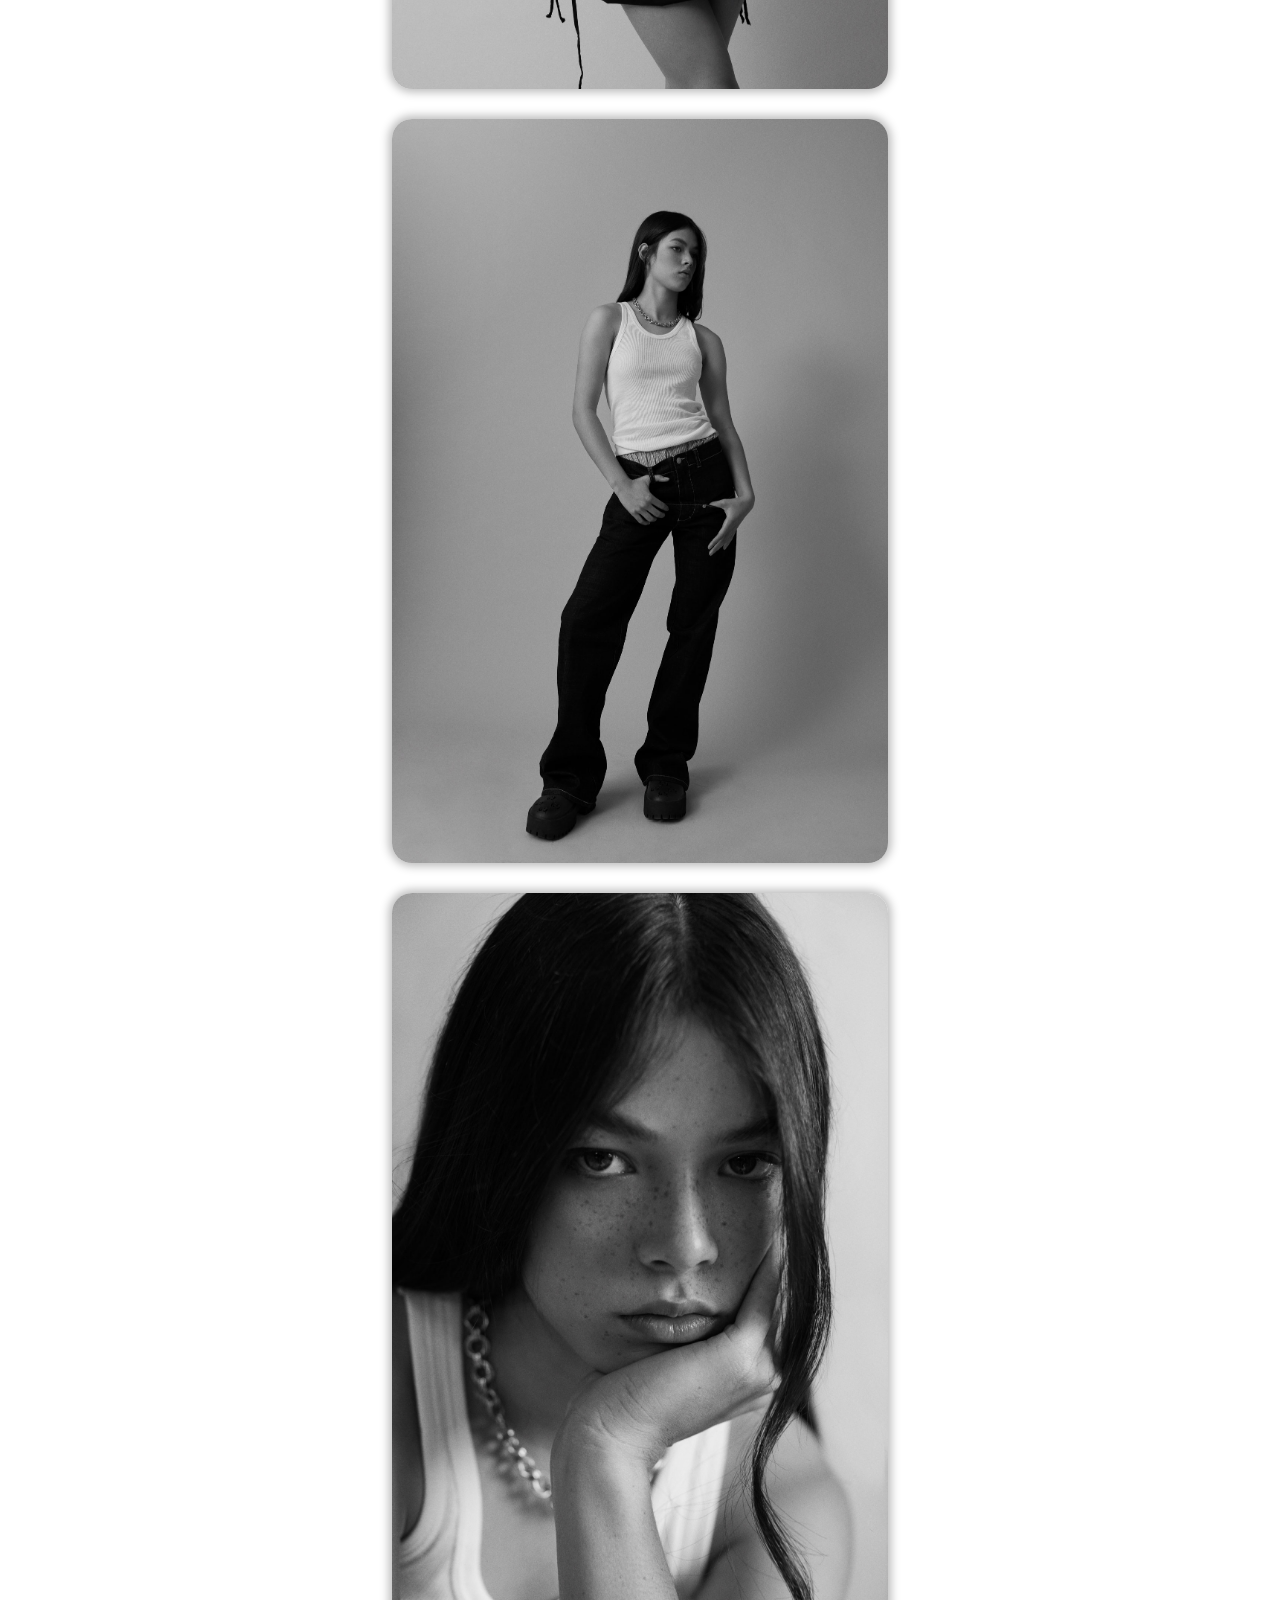
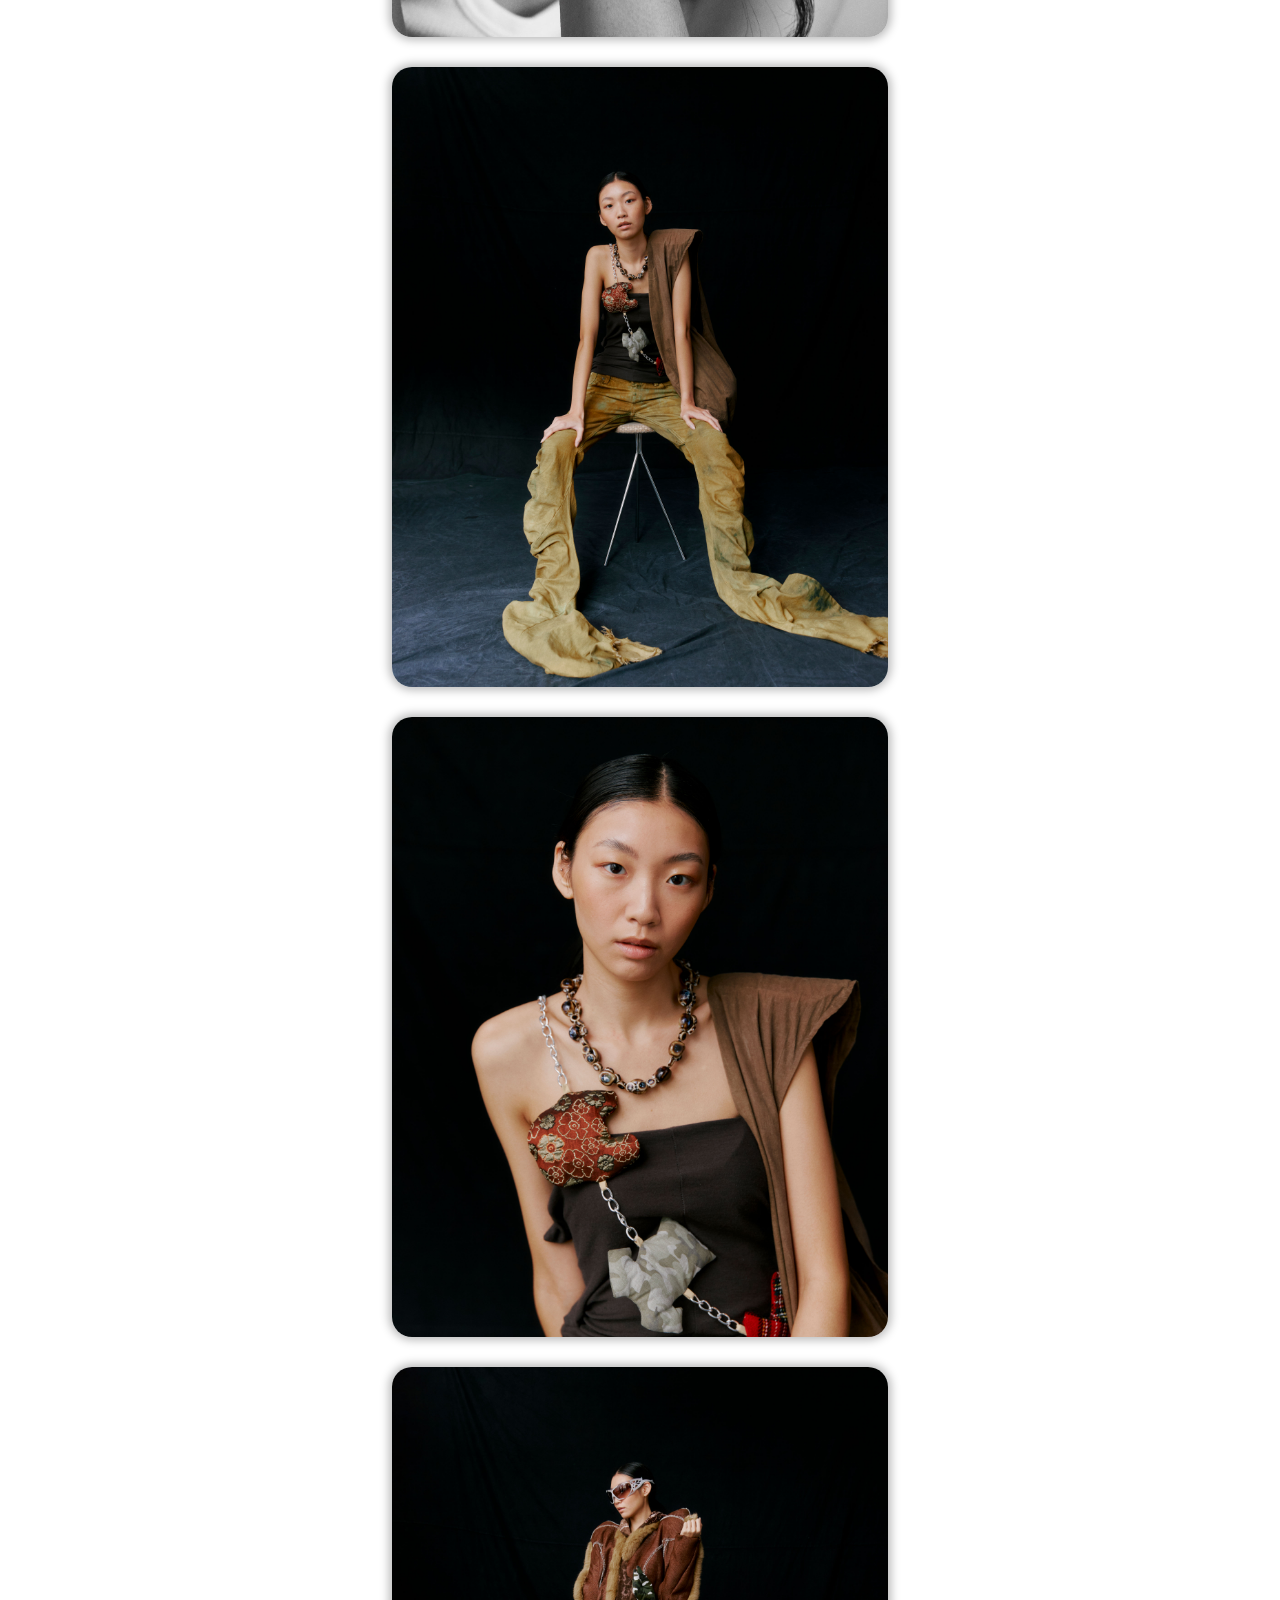
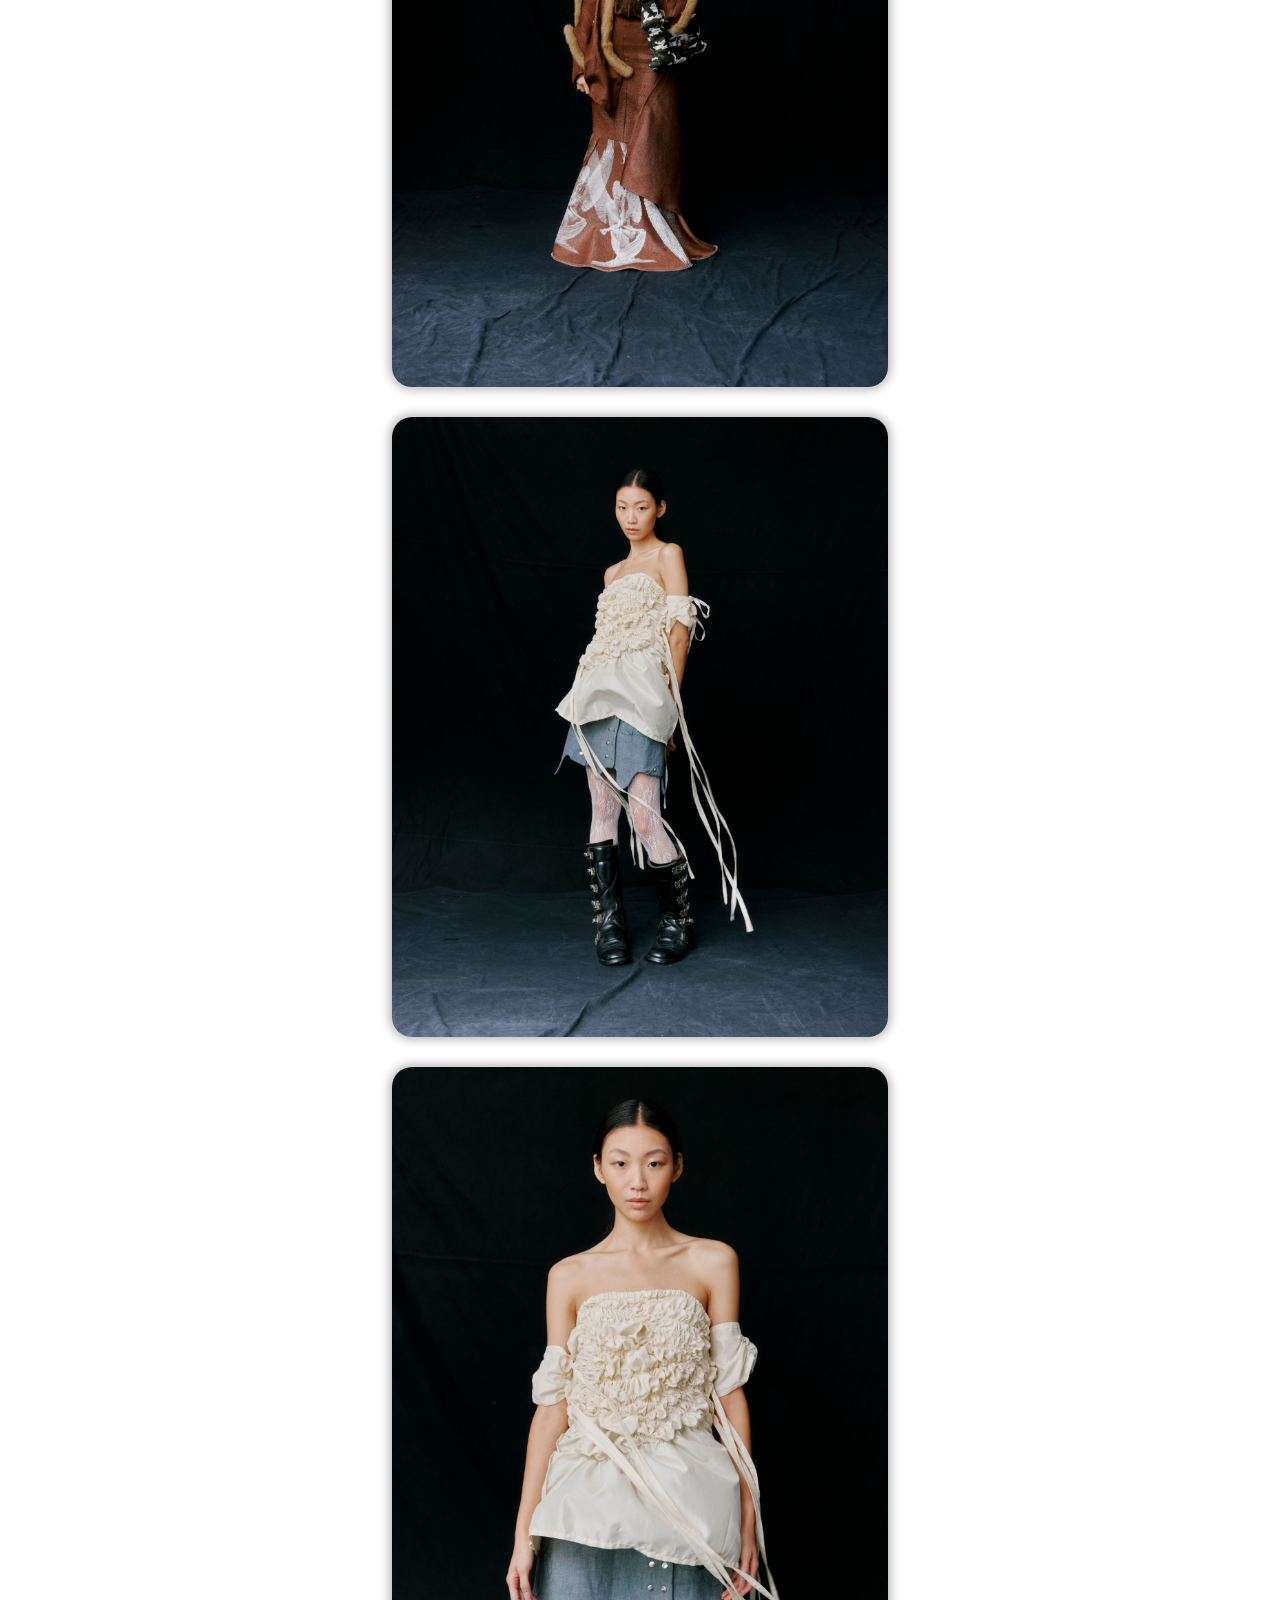
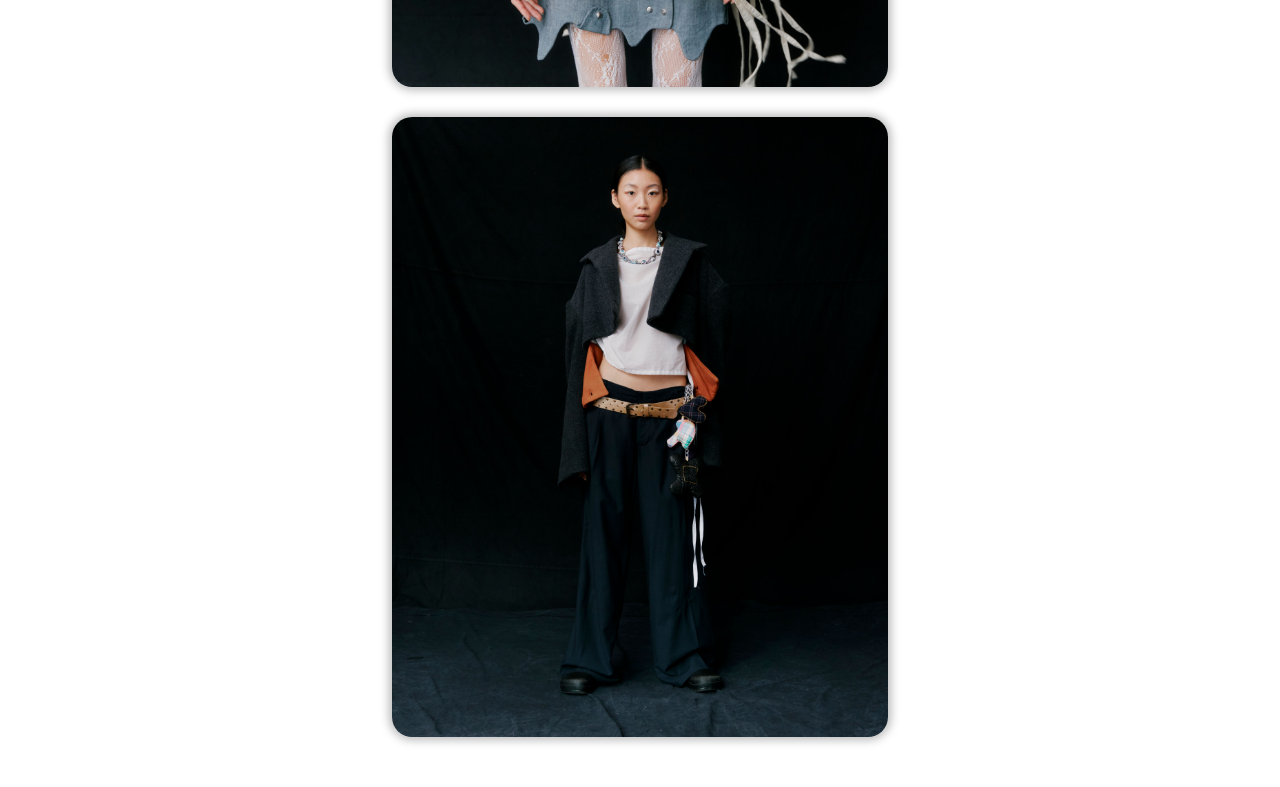
<file: styling/index.html>
<html>
  <head>
    <meta charset="ut-8">
    <meta http-equiv="Cache-Control" content="no-store">
    <meta http-equiv="X-UA-Compatible" content="IE=edge,chrome=1">
    <meta name="viewpoint" content="width=device-width.initial-scale=1.0">
    <meta name="description" content="Photographer and Costume Stylist, Based in Auckland, New Zealand">
    <meta name="keywords" content="Olivia Renouf, Costume Stylist, Photographer">
    <title>Olivia Renouf - Styling</title>
    <link rel="stylesheet" href="site.css">
    <link rel="shortcut icon" type="image/png" href="favicon.ico">
 </head>
    <body>
      <div class="or-page-content">
        <div class="or-page-content-inner">
          <div class="or-nav-container or-nav-container--top">
            <li><a class="or-home-link" href="../"><u>Olivia Renouf</u></a> is a photographer and stylist currently based in Paris, France.</li><br>
            <li><a class="or-link" href="../projects">Projects</a></li>
            <li><a class="or-link" href="../images">images</a></li>
            <li><a class="or-link" href="../styling">styling</a></li>
            <li><a class="or-link" href="../contact">contact</a></li>
          </div>
          <div class="or-image-container">
            <img class="or-image or-image--small" src="../imagery/chlita-3.jpg" alt="img"></img>
            <img class="or-image or-image--small" src="../imagery/chlita-2.jpg" alt="img"></img>
            <img class="or-image or-image--small" src="../imagery/chlita-6.jpg" alt="img"></img>
            <img class="or-image or-image--small" src="../imagery/chlita-5.jpg" alt="img"></img>
            <img class="or-image or-image--small" src="../imagery/chlita-1.jpg" alt="img"></img>
            <img class="or-image or-image--small" src="../imagery/chlita-7.jpg" alt="img"></img>
            <img class="or-image or-image--small" src="../imagery/chlita-4.jpg" alt="img"></img>
            <img class="or-image or-image--small" src="../imagery/katie-2.jpg" alt="img"></img>
            <img class="or-image or-image--small" src="../imagery/katie-1.jpg" alt="img"></img>
            <img class="or-image or-image--small" src="../imagery/katie-3.jpg" alt="img"></img>
            <img class="or-image or-image--small" src="../imagery/katie-4.jpg" alt="img"></img>
            <img class="or-image or-image--small" src="../imagery/test-shoot-1.jpg" alt="img"></img>
            <img class="or-image or-image--small" src="../imagery/test-shoot-2.jpg" alt="img"></img>
            <img class="or-image or-image--small" src="../imagery/test-shoot-3.jpg" alt="img"></img>
            <img class="or-image or-image--small" src="../imagery/test-shoot-4.jpg" alt="img"></img>
            <img class="or-image or-image--small" src="../imagery/test-shoot-5.jpg" alt="img"></img>
            <img class="or-image or-image--small or-image--bottom" src="../imagery/test-shoot-6.jpg" alt="img"></img>
            <!-- <img class="or-image" src="../imagery/color-1.jpg" alt="img"></img>
            <img class="or-image" src="../imagery/color-2.jpg" alt="img"></img>
            <img class="or-image" src="../imagery/datsuns-6.png" alt="img"></img>
            <img class="or-image" src="../imagery/datsuns-7.png" alt="img"></img>
            <img class="or-image" src="../imagery/datsuns-8.png" alt="img"></img>
            <img class="or-image" src="../imagery/datsuns-9.png" alt="img"></img>
            <img class="or-image" src="../imagery/datsuns-10.png" alt="img"></img>
            <img class="or-image or-image--bottom" src="../imagery/datsuns-11.png" alt="img"></img> -->
          </div>
          <div class="or-header-container or-header-container--mobile">
            <div class="or-header-container-inner">
              <div class="or-header-item or-header-item--left">
                <li><a  href="../projects">projects</a></li>
                <li><a href="../contact">contact</a></li>
              </div>
              <div class="or-header-item or-header-item--middle">
                <li class="or-center-align"><a href="../">back</a></li>
              </div>
              <div class="or-header-item or-header-item--right">
                <li class="or-right-align"><a href="../images">Images</a></li>
                <li class="or-right-align"><a href="../styling"><u>Styling</u></a></li>
              </div>
            </div>
          </div>
        </div>
      </div>
    </div>
  </body>
</html>
</file>
<file: contact/site.css>
body {
  padding: 0;
  margin: 0;
  font-family: "New Rail";
  font-size: 22px;
  overflow: hidden;
  cursor: default;
}

a {
  text-decoration: none;
  color: black;
}

img {
  width: 100%;
}

@font-face {
  font-family: 'New Rail';
  src: url('../typefaces/new-rail-normal.otf') format('truetype');
  font-display: block;
  font-weight: normal;
  font-style: normal;
}

@font-face {
  font-family: 'New Rail Italic';
  src: url('../typefaces/new-rail-italic.otf') format('truetype');
  font-display: block;
  font-weight: normal;
  font-style: normal;
}

.or-page-content {
  position: relative;
  padding: 20px;
}


.or-main-content {
  position: absolute;
  width: 100%;
}

/*Word Nav Styling */

.or-nav-container {
  position: fixed;
  font-weight: bolder;
  text-transform: uppercase;
  list-style: none;
  width: 300px;
  -webkit-backdrop-filter: blur(200px);
  backdrop-filter: blur(125px);
  background-color: rgba(215,215,215,0.4);
  border-radius: 20px;
  padding: 15px;
  -webkit-box-shadow: 0px 0px 10px 3px #b9b9b9;
  -moz-box-shadow: 0px 0px 10px 3px #B9B9B9;
  box-shadow: 0px 0px 10px 3px #b9b9b9;

}

.or-nav-container--mobile {
  display: none;
}

.or-nav-container--top {
  top: 20px;
  left: 20px;
}

.or-nav-container--contact {
  top: 20px;
  left: 30%;
}

.or-link {
  text-decoration: underline;
  color: blue;
}

.or-link:hover {
  opacity: 20%;
}

.or-home-link:hover {
  opacity: 20%;
}

.or-header-container--mobile {
  display: none;
}

/* Grid Layout */

.or-image-container {
  justify-content: center;
}

.or-image {
  padding-bottom: 50px;
  width: 40%;
  margin: 0 30%;
}

.or-image--small {
  width: 30%;
  margin: 0 35%;
}

/* Contact Styling */

.or-contact-container {
  font-size: 55px;
  margin-top: 250px;
  text-transform: uppercase;
  text-align: center;
}

.or-contact-container--mobile {
  display: none;
}

.or-nav-container--contact--mobile {
  display: none;
}

/* Map Styling */

.or-map-container {
  position: fixed;
  width: 175px;
  bottom: 50px;
  right: 20px;
  border-radius: 20px;
}

.or-map-image {
  width: 100%;
  border-radius: 20px;
  -webkit-box-shadow: 0px 0px 10px 3px #b9b9b9;
  -moz-box-shadow: 0px 0px 10px 3px #B9B9B9;
  box-shadow: 0px 0px 10px 3px #b9b9b9;
}

@media only screen and (min-device-width: 480px) and
(max-device-width: 1050px) and
(-webkit-min-device-pixel-ratio: 2) {

  .or-nav-container {
    width: 200px;
  }

  .or-nav-container--contact {
    width: 370px;
    left: 280px;
  }
}

/* Mobile View */

@media only screen and (min-device-width: 320px) and
(max-device-width: 480px) and
(-webkit-min-device-pixel-ratio: 2) {

  .or-page-content {
    padding: 30px;
  }

  /* Header Container */

  .or-header-container {
    position: fixed;
    top: 0;
    left: 0;
    width: 100%;
    font-size: 55px;
    text-transform: uppercase;
    list-style: none;
    line-height: 1.1em;
  }

  .or-header-item {
    width: 33%;
  }

  .or-header-container--mobile {
    display: block;
  }

  .or-header-container-inner {
    margin: 30px;
    padding: 20px;
    display: flex;
    justify-content: space-between;
    -webkit-backdrop-filter: blur(200px);
    backdrop-filter: blur(125px);
    background-color: rgba(215,215,215,0.4);
    border-radius: 20px;
    -webkit-box-shadow: 0px 0px 10px 3px #b9b9b9;
    -moz-box-shadow: 0px 0px 10px 3px #B9B9B9;
    box-shadow: 0px 0px 10px 3px #b9b9b9;
  }

  .or-right-align {
    text-align: right;
  }

  .or-center-align {
    text-align: center;
  }

  /*Word Nav Styling */

  .or-nav-container {
    display: none;
  }

  /* Grid Layout */

  .or-image-container {
    justify-content: center;
    margin-top: 250px;
    margin-bottom: 450px
  }

  .or-image {
    padding-bottom: 50px;
    width: 100%;
    margin: 0;
  }

  .or-image--small {
    width: 100%;
    margin: 0;
  }

  /* Contact Styling */

  .or-nav-container {
    backdrop-filter: none;
    background-color: white;
    border-radius: 0;
    padding: 0;
    -webkit-box-shadow: 0 0 0 0 white;
    box-shadow: 0;
  }

  .or-nav-container--contact {
    display: none;
  }

  .or-nav-container--contact--mobile {
    position: fixed;
    top: 250px;
    left: 0;
    width: 100%;
    font-size: 55px;
    text-transform: uppercase;
    list-style: none;
    line-height: 1.1em;
    display: block;
  }

  .or-nav-container--contact--mobile-inner {
    margin: 30px;
    padding: 20px;
    display: flex;
    -webkit-backdrop-filter: blur(200px);
    backdrop-filter: blur(125px);
    background-color: rgba(215,215,215,0.4);
    border-radius: 20px;
    -webkit-box-shadow: 0px 0px 10px 3px #b9b9b9;
    -moz-box-shadow: 0px 0px 10px 3px #B9B9B9;
    box-shadow: 0px 0px 10px 3px #b9b9b9;
  }

  /* Map Styling */

  .or-map-container {
    width: 500px;
    bottom: 100px;
    right: 30px;
  }
}
</file>
<file: images/site.css>
body {
  padding: 0;
  margin: 0;
  font-family: "New Rail";
  font-size: 22px;
  cursor: default;
}

a {
  text-decoration: none;
  color: black;
}

img {
  width: 100%;
}

@font-face {
  font-family: 'New Rail';
  src: url('../typefaces/new-rail-normal.otf') format('truetype');
  font-display: block;
  font-weight: normal;
  font-style: normal;
}

@font-face {
  font-family: 'New Rail Italic';
  src: url('../typefaces/new-rail-italic.otf') format('truetype');
  font-display: block;
  font-weight: normal;
  font-style: normal;
}

.or-page-content {
  position: relative;
  padding: 20px;
}


.or-main-content {
  position: absolute;
  width: 100%;
}

/*Word Nav Styling */

.or-nav-container {
  position: fixed;
  font-weight: bolder;
  text-transform: uppercase;
  list-style: none;
  width: 300px;
  -webkit-backdrop-filter: blur(200px);
  backdrop-filter: blur(125px);
  background-color: rgba(215,215,215,0.4);
  border-radius: 20px;
  padding: 15px;
  -webkit-box-shadow: 0px 0px 10px 3px #b9b9b9;
  -moz-box-shadow: 0px 0px 10px 3px #B9B9B9;
  box-shadow: 0px 0px 10px 3px #b9b9b9;

}

.or-nav-container--mobile {
  display: none;
}

.or-nav-container--top {
  top: 20px;
  left: 20px;
}

.or-link {
  text-decoration: underline;
  color: blue;
}

.or-link:hover {
  opacity: 20%;
}

.or-home-link:hover {
  opacity: 20%;
}

.or-header-container--mobile {
  display: none;
}

/* Grid Layout */

.or-image-container {
  width: 40%;
  margin: 0 30%;
}

.or-image-row {
  width: 50%;
  float: left;
}

.or-image-row-inner {
  padding: 0 10px;
}

.or-image {
  width: 100%;
  margin-bottom: 30px;
  border-radius: 20px;
  -webkit-box-shadow: 0px 0px 10px 3px #b9b9b9;
  -moz-box-shadow: 0px 0px 10px 3px #B9B9B9;
  box-shadow: 0px 0px 10px 3px #b9b9b9;
}

.or-image--bottom {
  padding-bottom: 0;
}

@media only screen and (min-device-width: 480px) and
(max-device-width: 1050px) and
(-webkit-min-device-pixel-ratio: 2) {

  .or-nav-container {
    width: 200px;
  }
}

/* Mobile View */

@media only screen and (min-device-width: 320px) and
(max-device-width: 480px) and
(-webkit-min-device-pixel-ratio: 2) {

  .or-page-content {
    padding: 30px;
  }

  /* Header Container */

  .or-header-container {
    position: fixed;
    top: 0;
    left: 0;
    width: 100%;
    font-size: 55px;
    text-transform: uppercase;
    list-style: none;
    line-height: 1.1em;
  }

  .or-header-item {
    width: 33%;
  }

  .or-header-container--mobile {
    display: block;
  }

  .or-header-container-inner {
    margin: 30px;
    padding: 20px;
    display: flex;
    justify-content: space-between;
    -webkit-backdrop-filter: blur(200px);
    backdrop-filter: blur(125px);
    background-color: rgba(215,215,215,0.4);
    border-radius: 20px;
    -webkit-box-shadow: 0px 0px 10px 3px #b9b9b9;
    -moz-box-shadow: 0px 0px 10px 3px #B9B9B9;
    box-shadow: 0px 0px 10px 3px #b9b9b9;
  }

  .or-right-align {
    text-align: right;
  }

  .or-center-align {
    text-align: center;
  }

  /*Word Nav Styling */

  .or-nav-container {
    display: none;
  }

  /* Grid Layout */

  .or-image-container {
    justify-content: center;
    padding-top: 250px;
    padding-bottom: 450px;
    width: 100%;
    margin: 0;
  }

  .or-image {
    margin-bottom: 50px !important;
    width: 100%;
    margin: 0;
  }

  .or-image--small {
    width: 100%;
    margin: 0;
  }
}
</file>
<file: projects/site.css>
body {
  padding: 0;
  margin: 0;
  font-family: "New Rail";
  font-size: 22px;
  cursor: default;
}

a {
  text-decoration: none;
  color: black;
}

@font-face {
  font-family: 'New Rail';
  src: url('../typefaces/new-rail-normal.otf') format('truetype');
  font-display: block;
  font-weight: normal;
  font-style: normal;
}

@font-face {
  font-family: 'New Rail Italic';
  src: url('../typefaces/new-rail-italic.otf') format('truetype');
  font-display: block;
  font-weight: normal;
  font-style: normal;
}

.or-page-content {
  position: relative;
  padding: 20px;
}


.or-main-content {
  position: absolute;
  width: 100%;
}

/*Word Nav Styling */

.or-nav-container {
  position: fixed;
  font-weight: bolder;
  text-transform: uppercase;
  list-style: none;
  width: 300px;
  -webkit-backdrop-filter: blur(200px);
  backdrop-filter: blur(125px);
  background-color: rgba(215,215,215,0.4);
  border-radius: 20px;
  padding: 15px;
  -webkit-box-shadow: 0px 0px 10px 3px #b9b9b9;
  -moz-box-shadow: 0px 0px 10px 3px #B9B9B9;
  box-shadow: 0px 0px 10px 3px #b9b9b9;
}

.or-nav-container--mobile {
  display: none;
}

.or-nav-container--top {
  top: 20px;
  left: 20px;
}

.or-link {
  text-decoration: underline;
  color: blue;
}

.or-link:hover {
  opacity: 20%;
}

.or-home-link:hover {
  opacity: 20%;
}

.or-header-container--mobile {
  display: none;
}

/* Grid Layout */

.or-image-container {
  margin-left: 400px;
}

.or-image-row {
  margin-left: 50px;
  margin-bottom: 30px;
}

.or-image-row--landscape {
  margin-left: 198px;
}

.or-image-row--bottom {
  margin-bottom: 0;
}

.or-image-row-inner {
  padding: 0 10px;
}

.or-image {
  height: 200px;
  border-radius: 20px;
  -webkit-box-shadow: 0px 0px 10px 3px #b9b9b9;
  -moz-box-shadow: 0px 0px 10px 3px #B9B9B9;
  box-shadow: 0px 0px 10px 3px #b9b9b9;
  margin-left: -50px;
  z-index: initial;
}

.or-image--landscape {
  margin-left: -198px
}

.or-image--landscape--extra {
  margin-left: -260px;
}

.or-image--bottom {
  padding-bottom: 0;
}

/* Pop Up Styling */

#image-cursor {
  cursor: pointer;
}

.modal {
  display: none;
  position: fixed;
  z-index: 99;
  padding-top: 75px;
  left: 0;
  top: 0;
  width: 100%;
  height: 100%;
  overflow: auto;
  background-color: white;
  cursor: pointer;
}

.modal-content {
  margin: auto;
  display: block;
  max-height: 70%;
  max-width: 80%;
}

.modal-content,
#caption {
  animation-name: zoom;
  animation-duration: 0.6s;
}

.close {
  position: fixed;
  bottom: 20px;
  width: 100%;
  text-align: center;
  text-align: center;
  text-transform: uppercase;
  color: blue;
  font-size: 22px;
}

.close:hover {
  opacity: 20%;
}

@media only screen and (min-device-width: 480px) and
(max-device-width: 1050px) and
(-webkit-min-device-pixel-ratio: 2) {

  .or-nav-container {
    width: 200px;
  }

  .or-image-container {
    margin-left: 300px;
  }

  .or-image {
    height: 170px;
  }

  .or-image--landscape--extra {
    margin-left: -240px;
  }

}

/* Mobile View */

@media only screen and (min-device-width: 320px) and
(max-device-width: 480px) and
(-webkit-min-device-pixel-ratio: 2) {

  .or-page-content {
    padding: 30px;
  }

  /* Header Container */

  .or-header-container {
    position: fixed;
    top: 0;
    left: 0;
    width: 100%;
    font-size: 55px;
    text-transform: uppercase;
    list-style: none;
    line-height: 1.1em;
  }

  .or-header-item {
    width: 33%;
  }

  .or-header-container--mobile {
    display: block;
  }

  .or-header-container-inner {
    margin: 30px;
    padding: 20px;
    display: flex;
    justify-content: space-between;
    -webkit-backdrop-filter: blur(200px);
    backdrop-filter: blur(125px);
    background-color: rgba(215,215,215,0.4);
    border-radius: 20px;
    -webkit-box-shadow: 0px 0px 10px 3px #b9b9b9;
    -moz-box-shadow: 0px 0px 10px 3px #B9B9B9;
    box-shadow: 0px 0px 10px 3px #b9b9b9;
  }

  .or-right-align {
    text-align: right;
  }

  .or-center-align {
    text-align: center;
  }

  /*Word Nav Styling */

  .or-nav-container {
    display: none;
  }

  /* Grid Layout */

  .or-image-container {
    margin: 0;
    width: 100%;
    margin-top: 250px;
  }

  /* Pop Up Styling */

  .modal {
    padding-top: 5%;
  }

  .modal-content {
    max-height: 80%;
    max-width: 90%;
  }

  .close {
    font-size: 55px;
    bottom: 30px;
  }

}
</file>
<file: styling/site.css>
body {
  padding: 0;
  margin: 0;
  font-family: "New Rail";
  font-size: 22px;
  cursor: default;
}

a {
  text-decoration: none;
  color: black;
}

img {
  width: 100%;
}

@font-face {
  font-family: 'New Rail';
  src: url('../typefaces/new-rail-normal.otf') format('truetype');
  font-display: block;
  font-weight: normal;
  font-style: normal;
}

@font-face {
  font-family: 'New Rail Italic';
  src: url('../typefaces/new-rail-italic.otf') format('truetype');
  font-display: block;
  font-weight: normal;
  font-style: normal;
}

.or-page-content {
  position: relative;
}

.or-page-content {
  padding: 20px;
}

.or-header-image {
  width: 100%;
}

.or-main-content {
  position: absolute;
  width: 100%;
}

/*Word Nav Styling */

.or-nav-container {
  position: fixed;
  font-weight: bolder;
  text-transform: uppercase;
  list-style: none;
  width: 300px;
  -webkit-backdrop-filter: blur(200px);
  backdrop-filter: blur(125px);
  background-color: rgba(215,215,215,0.4);
  border-radius: 20px;
  padding: 15px;
  -webkit-box-shadow: 0px 0px 10px 3px #b9b9b9;
  -moz-box-shadow: 0px 0px 10px 3px #B9B9B9;
  box-shadow: 0px 0px 10px 3px #b9b9b9;

}

.or-nav-container--mobile {
  display: none;
}

.or-nav-container--top {
  top: 20px;
  left: 20px;
}

.or-nav-container--contact {
  top: 20px;
  left: 375px;
}

.or-link {
  text-decoration: underline;
  color: blue;
}

.or-link:hover {
  opacity: 20%;
}

.or-home-link:hover {
  opacity: 20%;
}

.or-header-container--mobile {
  display: none;
}

/* Grid Layout */

.or-image-container {
  width: 40%;
  margin: 0 30%;
}

.or-image {
  width: 100%;
  margin-bottom: 30px;
  border-radius: 20px;
  -webkit-box-shadow: 0px 0px 10px 3px #b9b9b9;
  -moz-box-shadow: 0px 0px 10px 3px #B9B9B9;
  box-shadow: 0px 0px 10px 3px #b9b9b9;
}

.or-image--bottom {
  padding-bottom: 0;
}

@media only screen and (min-device-width: 480px) and
(max-device-width: 1050px) and
(-webkit-min-device-pixel-ratio: 2) {

  .or-nav-container {
    width: 200px;
  }
}

/* Mobile View */

@media only screen and (min-device-width: 320px) and
(max-device-width: 480px) and
(-webkit-min-device-pixel-ratio: 2) {

  .or-page-content {
    padding: 30px;
  }

  /* Landing Image Styling */

  .or-landing-image-container {
    position: fixed;
    width: 100%;
    margin: 0;
    top: 50%;
    transform: translateY(-50%);
  }

  .or-landing-image-inner {
    padding: 0 50px;
  }

  /* Header Container */

  .or-header-container {
    position: fixed;
    top: 0;
    left: 0;
    width: 100%;
    font-size: 55px;
    text-transform: uppercase;
    list-style: none;
    line-height: 1.1em;
  }

  .or-header-item {
    width: 33%;
  }

  .or-header-container--mobile {
    display: block;
  }

  .or-header-container-inner {
    margin: 30px;
    padding: 20px;
    display: flex;
    justify-content: space-between;
    -webkit-backdrop-filter: blur(200px);
    backdrop-filter: blur(125px);
    background-color: rgba(215,215,215,0.4);
    border-radius: 20px;
    -webkit-box-shadow: 0px 0px 10px 3px #b9b9b9;
    -moz-box-shadow: 0px 0px 10px 3px #B9B9B9;
    box-shadow: 0px 0px 10px 3px #b9b9b9;
  }

  .or-right-align {
    text-align: right;
  }

  .or-center-align {
    text-align: center;
  }

  /*Word Nav Styling */

  .or-nav-container {
    display: none;
  }

  /* Grid Layout */

  .or-image-container {
    justify-content: center;
    padding-top: 250px;
    padding-bottom: 450px;
    width: 100%;
    margin: 0;
  }

  .or-image {
    margin-bottom: 50px !important;
    width: 100%;
    margin: 0;
  }

  .or-image--small {
    width: 100%;
    margin: 0;
  }

}
</file>
